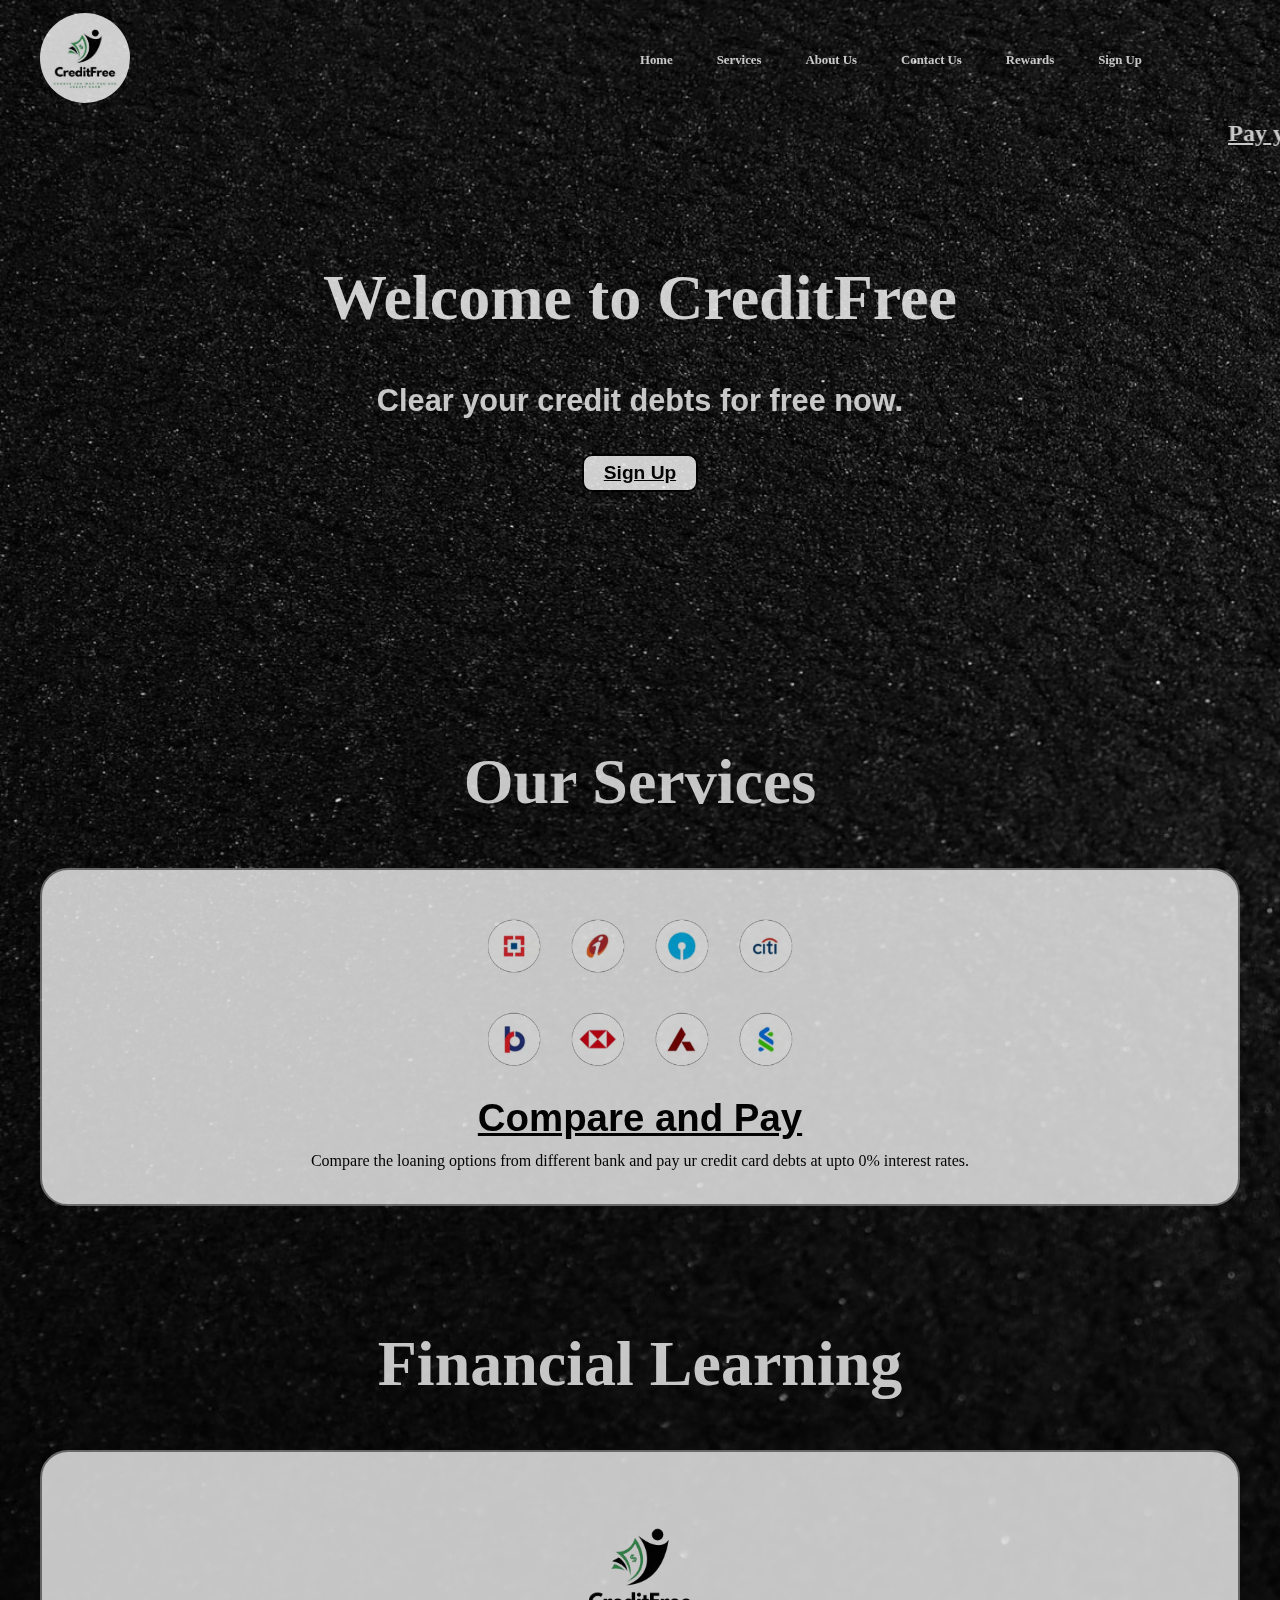
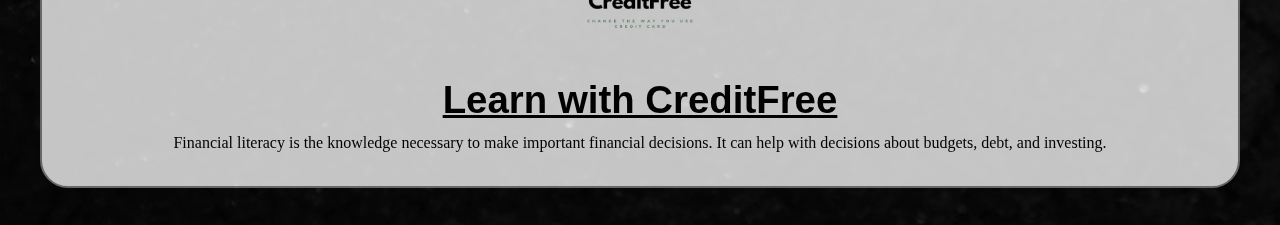
<file: index.html>
<!DOCTYPE html>
<html lang="en">
<head>
    <meta charset="UTF-8">
    <meta http-equiv="X-UA-Compatible" content="IE=edge">
    <meta name="viewport" content="width=device-width, initial-scale=1.0">
    <title>Be Credit debt free | Creditfree.com</title>
    <link rel="stylesheet" href="style.css">
    <link rel="preconnect" href="https://fonts.googleapis.com">
    <link rel="preconnect" href="https://fonts.gstatic.com" crossorigin>
    <link href="https://fonts.googleapis.com/css2?family=Quicksand:wght@700&display=swap" rel="stylesheet">
</head>
<body style="background-image: url(adrien-olichon-ilVYjf0J378-unsplash.jpg);">
    <nav id="navbar">
        <div id="logo">
            <a href="index.html"><img src="mylogo.jpg" alt="Creditfree.com" width="100"></a>
            
        </div>

        <marquee width="35%"></marquee>

        <ul>
            <li class="item" style="font-family: verdana;"><a href="index.html" target="blank"><strong>Home</strong> </a></li>
            <li class="item" style="font-family: verdana;"><a href="services_credifree.html" target="_blank"><strong>Services</strong> </a></li>
            <li class="item" style="font-family: verdana;"><a href="about_us_creditfree.html" target="blank"><strong>About Us</strong></a></li>
            <li class="item" style="font-family: verdana;"><a href="contacts_creditfree.html" target="blank"><strong>Contact Us</strong> </a></li>
            <li class="item" style="font-family: verdana;"><a href="Rewards.html" target="blank"><strong>Rewards</strong></a></li>
            <li class="item" style="font-family: verdana;"><a href="SignUp.html"target="blank"><strong>Sign Up</strong></a></li>
        </ul>
    </nav>

    <marquee behavior="scroll" direction="left" style="font-family: raleway;" class="blink" loop>
        <a href="services_credifree.html" style="color: whitesmoke;">
            <h2><strong>Pay your Credit Card debts for free.</strong></h2>
        </a>
    </marquee>

    <section id="home">
        <h1 class="h-primary" style="font-family: raleway;"><strong>Welcome to CreditFree</strong> </h1>
        <br><br>
        <p style="font-family: arial;"><strong>Clear your credit debts for free now.</strong> </p>
        <br>
        <button class="btn" style="color: black;" >
           <a href="SignUp.html" target="_blank" style="color: black;"><strong>Sign Up</strong></a></button>
    </section>

    

    <br><br><br><br><br><br><br>

    <section class="services-container">
        <h1 class="h-primary center" style="font-family: raleway;">
            <strong>Our Services</strong>
        </h1>
        <div id="services">
            <div class="box2">
                <a href="CompareNd_pay.html" style="color: black;">
    
                    <img src="allbanks.png" alt="">
                    <h2 class="h-secondary center" style="font-family: arial ;"> <Strong>Compare and Pay</Strong></h2>
                </a>
                <p class="center" style="font-family: verdana;">Compare the loaning options from different bank and pay ur
                    credit card debts at upto 0% interest rates.</p>
            </div>
        </div>
    </section>

        <br><br><br><br>

    <section class="services-container">
        <h1 class="h-primary center" style="font-family: raleway;">
            <strong>Financial Learning</strong>
        </h1>
        <div id="services">
            <div class="box2">
                <a href="financial_learning.html" style="color: black;">
                    <img src="mylogo-removebg-preview.png" alt="">
                    <h2 class="h-secondary center" style="font-family: arial ;"> <Strong>Learn with CreditFree</Strong></h2>
                </a>
                <p class="center" style="font-family: verdana;">Financial literacy is the knowledge necessary to make important financial decisions. It can help with decisions about budgets, debt, and investing.</p>
            </div>
        </div>
    </section>
</body>
</html>
</file>
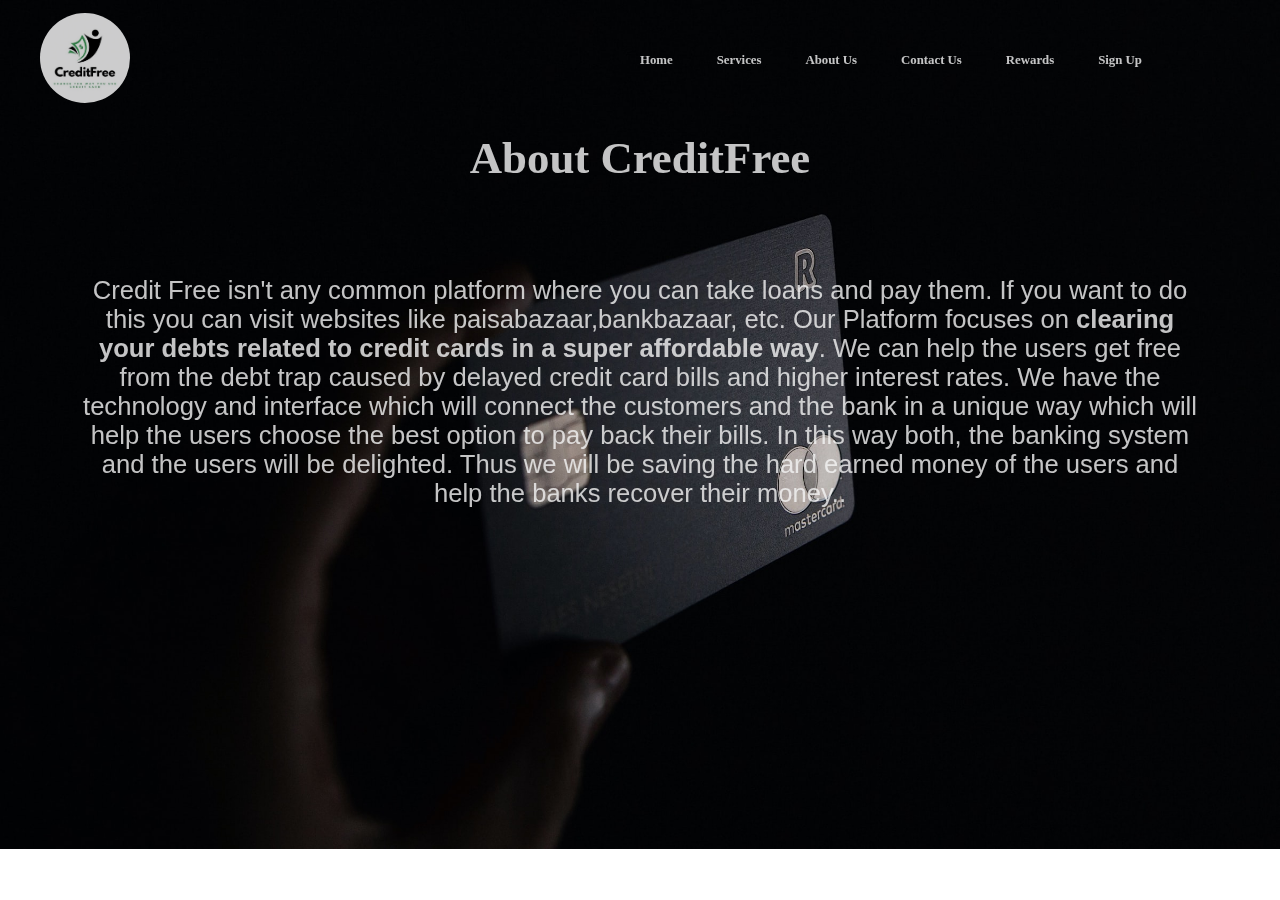
<file: about_us_creditfree.html>
<!DOCTYPE html>
<html lang="en">
<head>
    <meta charset="UTF-8">
    <meta http-equiv="X-UA-Compatible" content="IE=edge">
    <meta name="viewport" content="width=device-width, initial-scale=1.0">
    <title>About Us | CreditFree.com</title>
    <link rel="stylesheet" href="style.css">
    <link rel="preconnect" href="https://fonts.googleapis.com">
    <link rel="preconnect" href="https://fonts.gstatic.com" crossorigin>
    <link href="https://fonts.googleapis.com/css2?family=Quicksand:wght@700&display=swap" rel="stylesheet">
</head>
<body style="background-image:url(ales-nesetril-ex_p4AaBxbs-unsplash.jpg) ;">
    
    <nav id="navbar">
        <div id="logo">
            <a href="index.html"><img src="mylogo.jpg" alt="Creditfree.com" width="100"></a>
        </div>
        <marquee width="35%"></marquee>
        <ul><ul></ul>
            <li class="item" style="font-family: verdana;"><a href="index.html" target="blank"><strong>Home</strong> </a></li>
            <li class="item" style="font-family: verdana;"><a href="services_credifree.html"
                    target="_blank"><strong>Services</strong> </a></li>
            <li class="item" style="font-family: verdana;"><a href="about_us_creditfree.html" target="blank"><strong>About
                        Us</strong></a></li>
            <li class="item" style="font-family: verdana;"><a href="contacts_creditfree.html" target="blank"><strong>Contact
                        Us</strong> </a></li>
            <li class="item" style="font-family: verdana;"><a href="Rewards.html" target="blank"><strong>Rewards</strong></a>
            </li>
            <li class="item" style="font-family: verdana;"><a href="SignUp.html" target="blank"><strong>Sign Up</strong></a>
            </li>
        </ul>
    </nav>
    <section id="about">
        <h1 class="h-primary" style="font-family: raleway;">About CreditFree</h1>
        <p style="font-family: arial;" >Credit Free isn't any common platform where you can take loans and pay them. If you want to do this you can visit websites like paisabazaar,bankbazaar, etc. Our Platform focuses on <strong>clearing your debts related to credit cards in a super affordable way</strong>. We can help the users get free from the debt trap caused by delayed credit card bills and higher interest rates. We have the technology and interface which will connect the customers and the bank in a unique way which will help the users choose the best option to pay back their bills. In this way both, the banking system and the users will be delighted. Thus we will be saving the hard earned money of the users and help the banks recover their money..</p>
    </section>
</body>
</html>
</file>
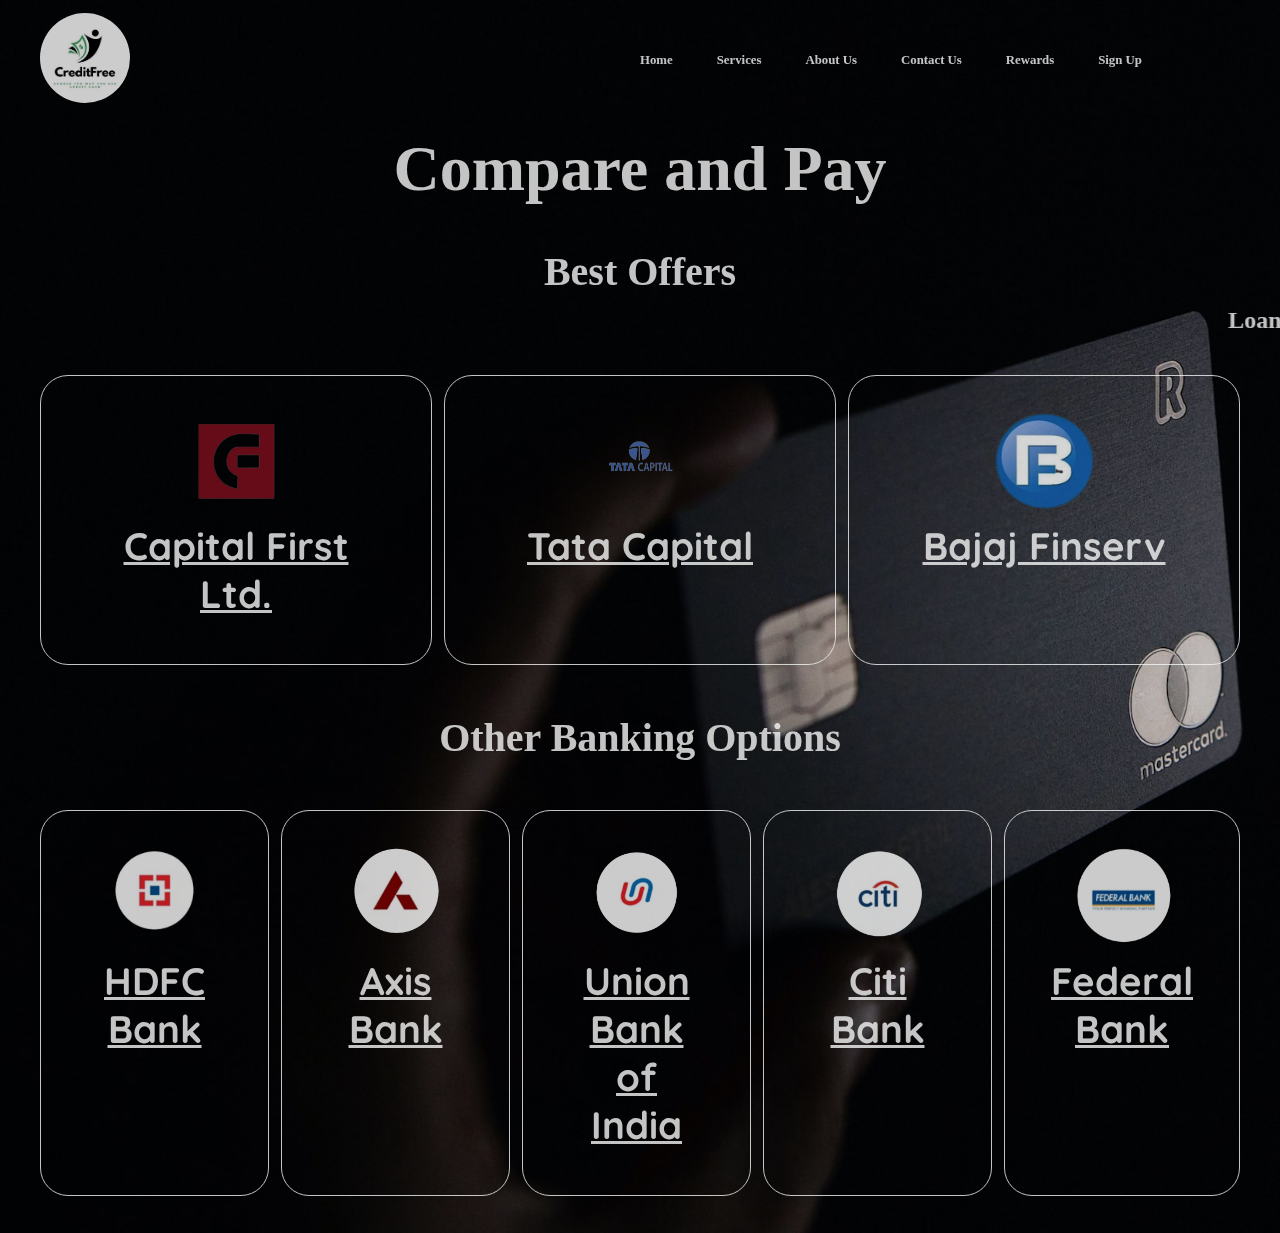
<file: CompareNd_pay.html>
<!DOCTYPE html>
<html lang="en">
<head>
    <meta charset="UTF-8">
    <meta http-equiv="X-UA-Compatible" content="IE=edge">
    <meta name="viewport" content="width=device-width, initial-scale=1.0">
    <title>Compare and Pay | CreditFree.com</title>
    <link rel="stylesheet" href="style.css">
    <link rel="preconnect" href="https://fonts.googleapis.com">
    <link rel="preconnect" href="https://fonts.gstatic.com" crossorigin>
    <link href="https://fonts.googleapis.com/css2?family=Quicksand:wght@700&display=swap" rel="stylesheet">
</head>
<body>
    <body style="background-image:url(ales-nesetril-ex_p4AaBxbs-unsplash.jpg) ;">
    
        <nav id="navbar">
            <div id="logo">
                <a href="index.html"><img src="mylogo.jpg" alt="Creditfree.com" width="100"></a>
            </div>
            <marquee width="35%"></marquee>
            <ul>
                <ul></ul>
                <li class="item" style="font-family: verdana;"><a href="index.html" target="blank"><strong>Home</strong>
                    </a></li>
                <li class="item" style="font-family: verdana;"><a href="services_credifree.html"
                        target="_blank"><strong>Services</strong> </a></li>
                <li class="item" style="font-family: verdana;"><a href="about_us_creditfree.html"
                        target="blank"><strong>About
                            Us</strong></a></li>
                <li class="item" style="font-family: verdana;"><a href="contacts_creditfree.html"
                        target="blank"><strong>Contact
                            Us</strong> </a></li>
                <li class="item" style="font-family: verdana;"><a href="Rewards.html"
                        target="blank"><strong>Rewards</strong></a>
                </li>
                <li class="item" style="font-family: verdana;"><a href="SignUp.html" target="blank"><strong>Sign
                            Up</strong></a>
                </li>
            </ul>
        </nav>
        
        <h1 class="h-primary center" style="font-family: raleway;">
            <strong>Compare and Pay</strong>
        </h1>
        <br>
        <h2 class="h-primary1 center" style="font-family: raleway;">
            <strong>Best Offers</strong>
        </h2>
        <marquee behavior="" direction="left" style="font-family: raleway;" class="blink" loop>
            <h2 style="color: whitesmoke;"><strong>Loans at minimum interest rates for the below banks. </strong></h2>
            </a>
        </marquee>
        <div id="Compare">
            <div class="box1">
                <a href="payment.html" style="color: whitesmoke;">
                    <img src="capitalFirst.png" alt="">
                    <h3 class="h-secondary center" style="font-family: quicksand ;"> <Strong>Capital First Ltd.</Strong></h3>
                </a>
                <p class="center" style="font-family: verdana;"></p>
            </div>
        
            <div class="box1">
                <a href="payment.html" style="color: whitesmoke;">
                    <img src="tatacapital.png" alt="" >
                    <h2 class="h-secondary center" style="font-family: quicksand ;"> <Strong>Tata Capital</Strong></h2>
                </a>
                <p class="center" style="font-family: verdana;"></p>
            </div>
        
            <div class="box1">
                <a href="payment.html" style="color: whitesmoke;">
                    <img src="bajaj.png" alt="" height="160px">
                    <h2 class="h-secondary center" style="font-family: quicksand;"> <Strong>Bajaj Finserv</Strong></h2>
                </a>
                <p class="center" style="font-family: verdana;"></p>
            </div>
        </div>

            
            <h2 class="h-primary1 center" style="font-family: raleway;">
            <strong>Other Banking Options</strong></h2>
        
        <div id="Compare">
            <div class="box">
                <a href="payment.html" style="color:  whitesmoke;">
                    <img src="hdfc_logo_removed.png" alt="">
                    <h3 class="h-secondary center" style="font-family:quicksand ;"> <Strong>HDFC Bank</Strong></h3>
                </a>
                <p class="center" style="font-family: verdana;"></p>
            </div>

            <div class="box">
                <a href="payment.html" style="color:  whitesmoke;">
                    <img src="axis-removebg.png" alt="" height="150px">
                    <h2 class="h-secondary center" style="font-family: quicksand ;"> <Strong>Axis Bank</Strong></h2>
                </a>
                <p class="center" style="font-family: verdana;"></p>
            </div>

            <div class="box">
                <a href="payment.html" style="color:  whitesmoke;">
                    <img src="unionbank-removeb.png" alt="" height="160px">
                    <h2 class="h-secondary center" style="font-family: quicksand ;"> <Strong>Union Bank of India</Strong></h2>
                </a>
                <p class="center" style="font-family: verdana;"></p>
            </div>

            <div class="box">
                <a href="payment.html" style="color:  whitesmoke;">
                    <img src="citi-removebg.png" alt="" >
                    <h5 class="h-secondary center" style="font-family: quicksand ;"><strong>Citi Bank</strong></h5>
                </a>
                <p class="center" style="font-family: verdana;"></p>
            </div>

            <div class="box">
                <a href="payment.html" style="color:  whitesmoke;">
                    <img src="federal-removebg-preview.png" alt="" height="180px">
                    <h2 class="h-secondary center" style="font-family: quicksand ;"><strong>Federal Bank</strong></h2>
                </a>
                <p class="center" style="font-family: verdana;"></p>
            </div>
        </div>
    
</body>
</html>
</file>
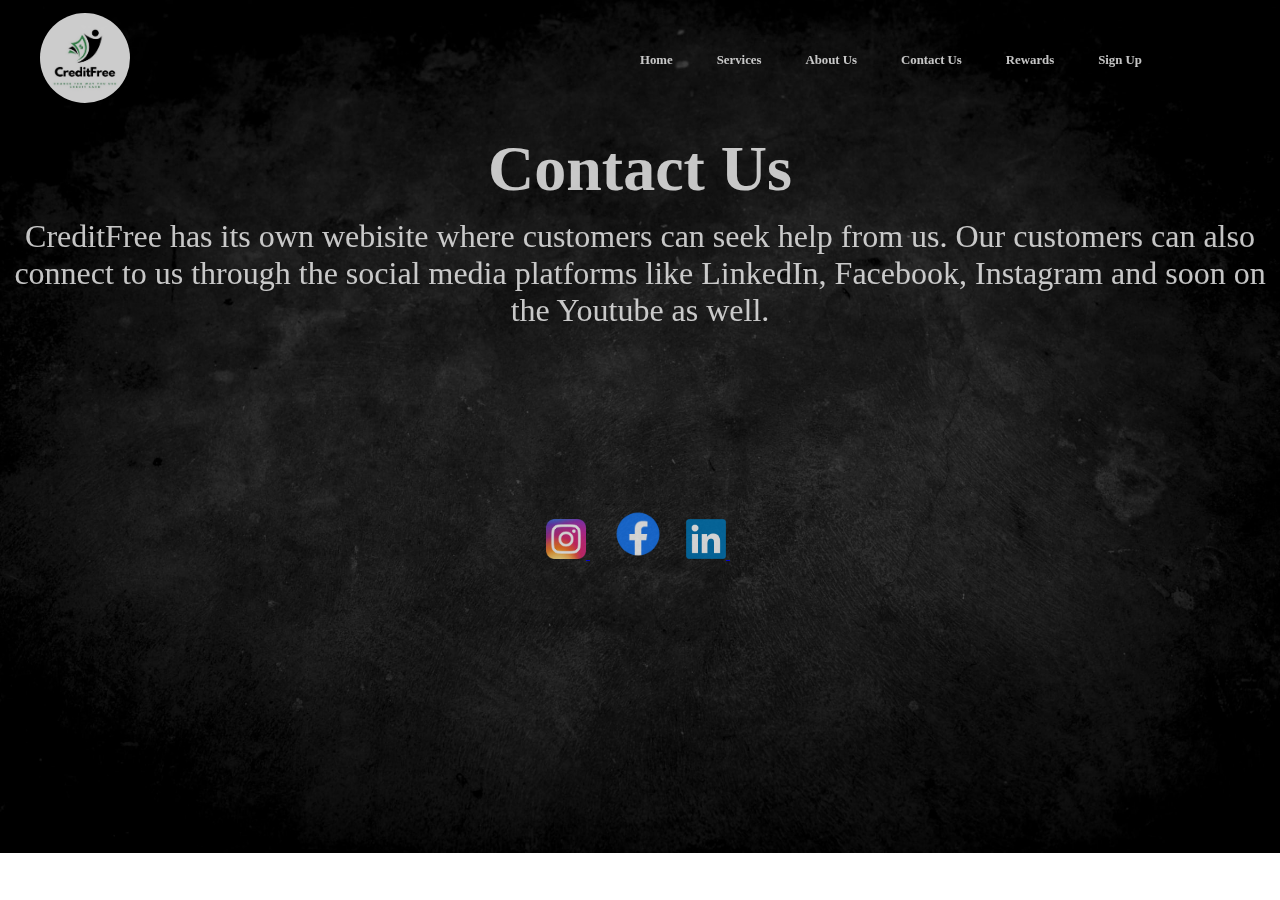
<file: contacts_creditfree.html>
<!DOCTYPE html>
<html lang="en">
<head>
    <meta charset="UTF-8">
    <meta http-equiv="X-UA-Compatible" content="IE=edge">
    <meta name="viewport" content="width=device-width, initial-scale=1.0">
    <title>Contact Us | Creditfree.com</title>
    <link rel="stylesheet" href="style.css">
    <link rel="preconnect" href="https://fonts.googleapis.com">
    <link rel="preconnect" href="https://fonts.gstatic.com" crossorigin>
    <link href="https://fonts.googleapis.com/css2?family=Quicksand:wght@700&display=swap" rel="stylesheet">
</head>
<body style="background-image:url(peter-gargiulo-cGNCepznaV8-unsplash.jpg) ;">
    
    <nav id="navbar">
        <div id="logo">
            <a href="index.html"><img src="mylogo.jpg" alt="Creditfree.com" width="100"></a>
        </div>
        <marquee width="35%"></marquee>
        <ul><li class="item" style="font-family: verdana;"><a href="index.html" target="blank"><strong>Home</strong> </a></li>
        <li class="item" style="font-family: verdana;"><a href="services_credifree.html"
                target="_blank"><strong>Services</strong> </a></li>
        <li class="item" style="font-family: verdana;"><a href="about_us_creditfree.html" target="blank"><strong>About
                    Us</strong></a></li>
        <li class="item" style="font-family: verdana;"><a href="contacts_creditfree.html" target="blank"><strong>Contact
                    Us</strong> </a></li>
        <li class="item" style="font-family: verdana;"><a href="Rewards.html" target="blank"><strong>Rewards</strong></a></li>
        <li class="item" style="font-family: verdana;"><a href="SignUp.html" target="blank"><strong>Sign Up</strong></a></li>
        </ul>
    </nav>
    <section id="contact">
        <h1 class="h-primary">Contact Us</h1>
        <p>CreditFree has its own webisite where customers can seek help from us. Our customers can also connect to us through the social media platforms like LinkedIn, Facebook, Instagram and soon on the Youtube as well.</p>
        
        <div>
            <div class="center">
                <a href="https://www.instagram.com/accounts/login/" target="_blank"> <img src="900px-Instagram_icon.jpg" alt="Instagram logo" width="40" >  </a>&nbsp;
                <a href="https://facebook.com" target="_blank"><img src="facebook.jpg" alt="Facebook logo" width="80" style="padding-top: 180px;"></a>&nbsp;
                <a href="https://linkedin.com" target="_blank"><img src="linkedIn.jpg" alt="LinkedIn logo" width="40"> </a>&nbsp;
            </div>
        </div>
    </section>
</body>
</html>
</file>
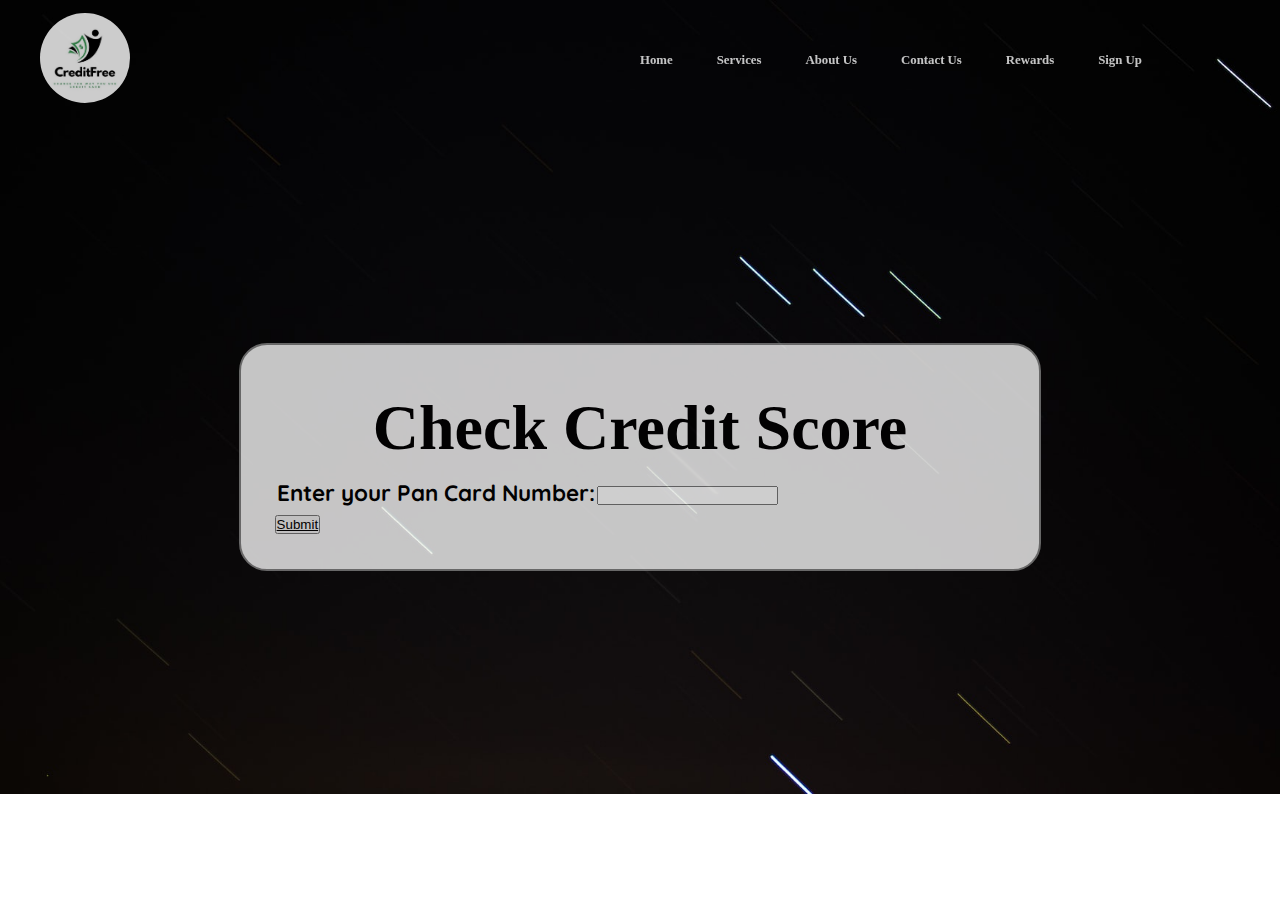
<file: creditscore.html>
<!DOCTYPE html>
<html lang="en">
<head>
    <meta charset="UTF-8">
    <meta http-equiv="X-UA-Compatible" content="IE=edge">
    <meta name="viewport" content="width=device-width, initial-scale=1.0">
    <title>CreditScore | CreditFree.com</title>
    <link rel="stylesheet" href="style.css">
    <link rel="preconnect" href="https://fonts.googleapis.com">
    <link rel="preconnect" href="https://fonts.gstatic.com" crossorigin>
    <link href="https://fonts.googleapis.com/css2?family=Quicksand:wght@700&display=swap" rel="stylesheet">
</head>
<body style="background-image: url(alex-bierwagen-5tW1ca0Zq18-unsplash.jpg);">
    <nav id="navbar">
        <div id="logo">
            <a href="index.html"><img src="mylogo.jpg" alt="Creditfree.com" width="100"></a>
        </div>
    
        <marquee width="35%"></marquee>
    
        <ul>
            <li class="item" style="font-family: verdana;"><a href="index.html" target="blank"><strong>Home</strong> </a>
            </li>
            <li class="item" style="font-family: verdana;"><a href="services_credifree.html"
                    target="_blank"><strong>Services</strong> </a></li>
            <li class="item" style="font-family: verdana;"><a href="about_us_creditfree.html" target="blank"><strong>About
                        Us</strong></a></li>
            <li class="item" style="font-family: verdana;"><a href="contacts_creditfree.html" target="blank"><strong>Contact
                        Us</strong> </a></li>
            <li class="item" style="font-family: verdana;"><a href="Rewards.html"
                    target="blank"><strong>Rewards</strong></a></li>
            <li class="item" style="font-family: verdana;"><a href="SignUp.html" target="blank"><strong>Sign Up</strong></a>
            </li>
        </ul>
    </nav>
        <section id="sign">
            <div class="box">
                <h1 class="h-primary" style="font-family: raleway;"><strong>Check Credit Score</strong></h1>
                <form>
                    <table>
                        <tr>
                            <td><label for="name"> <strong style="font-family: quicksand;">Enter your Pan Card Number:</strong> </label></td>
                            <td><input type="text" name="myPan" id="pan"></td>
                        </tr>
            </div>
                    </table>
                    <button><a href="services_credifree.html" style="color: black;">Submit</a></button>
                </form>
            </div>
            
    </section>
    
    
</body>
</html>
</file>
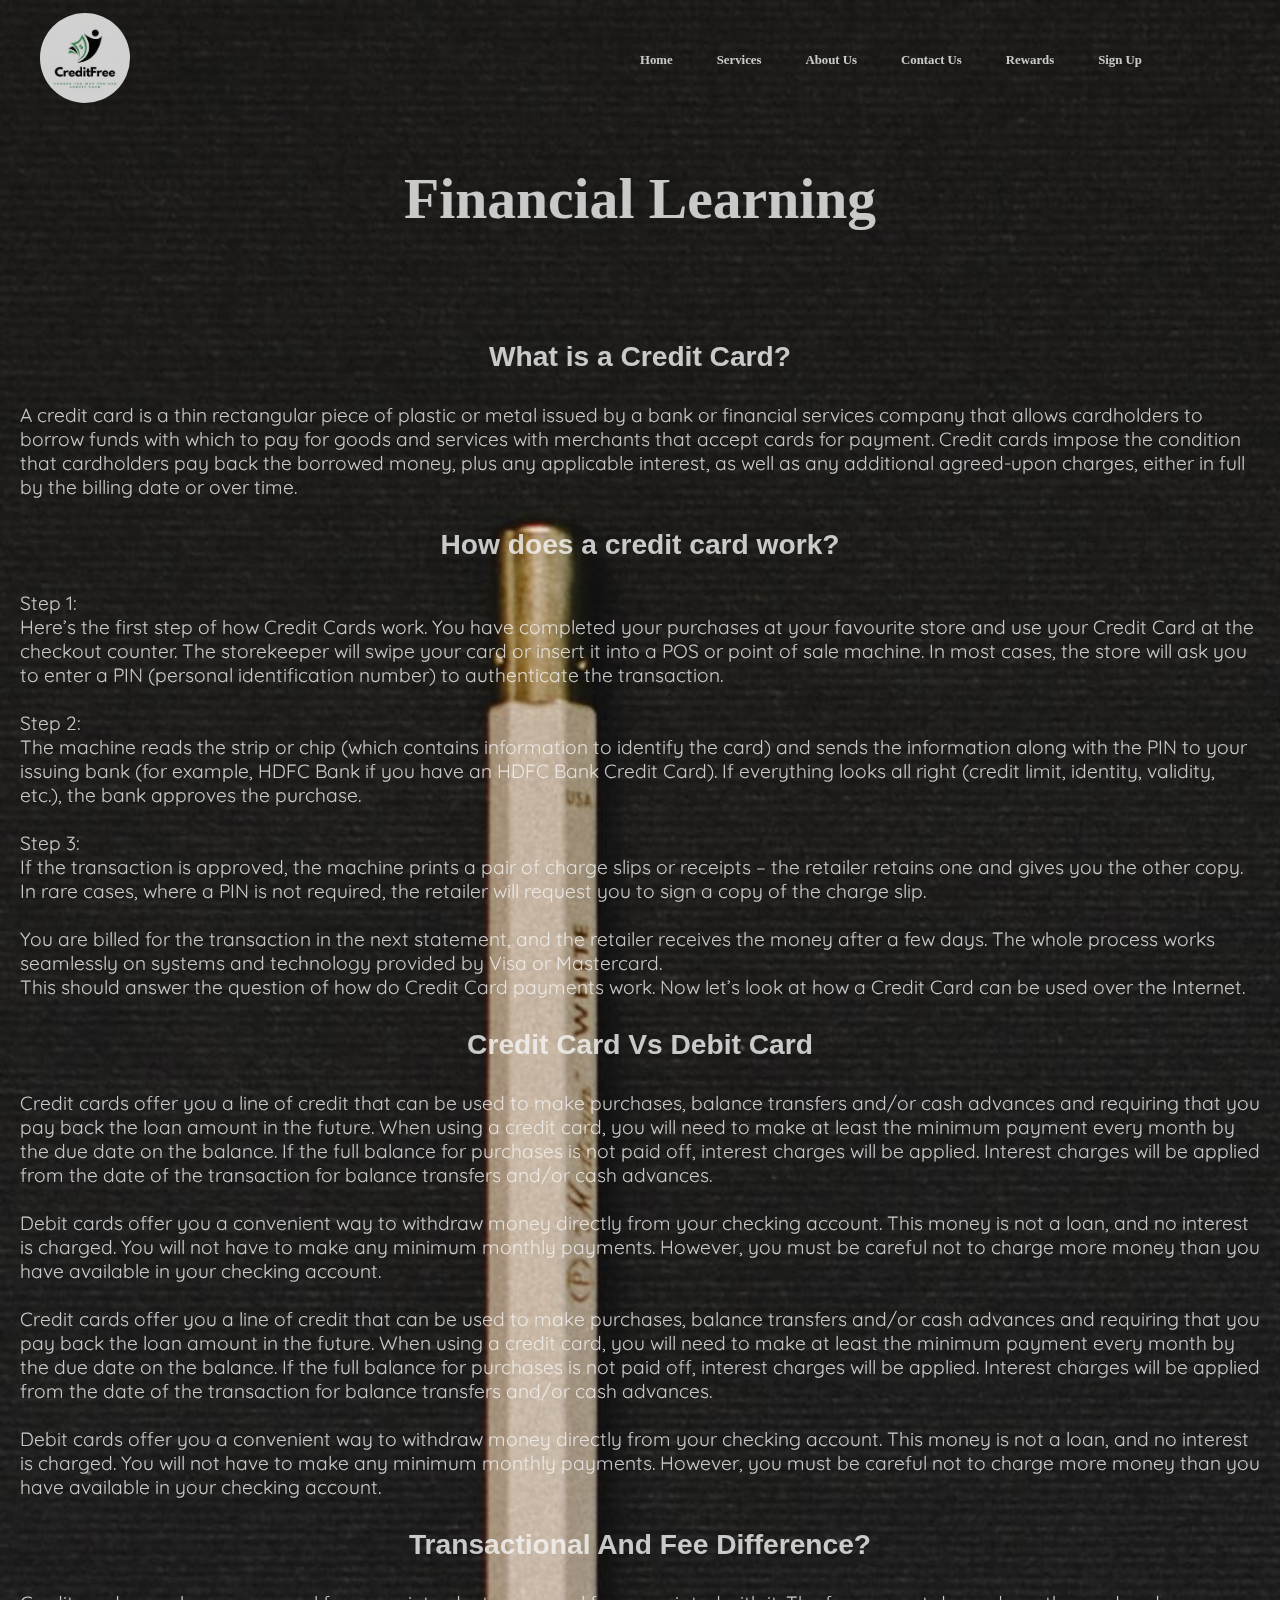
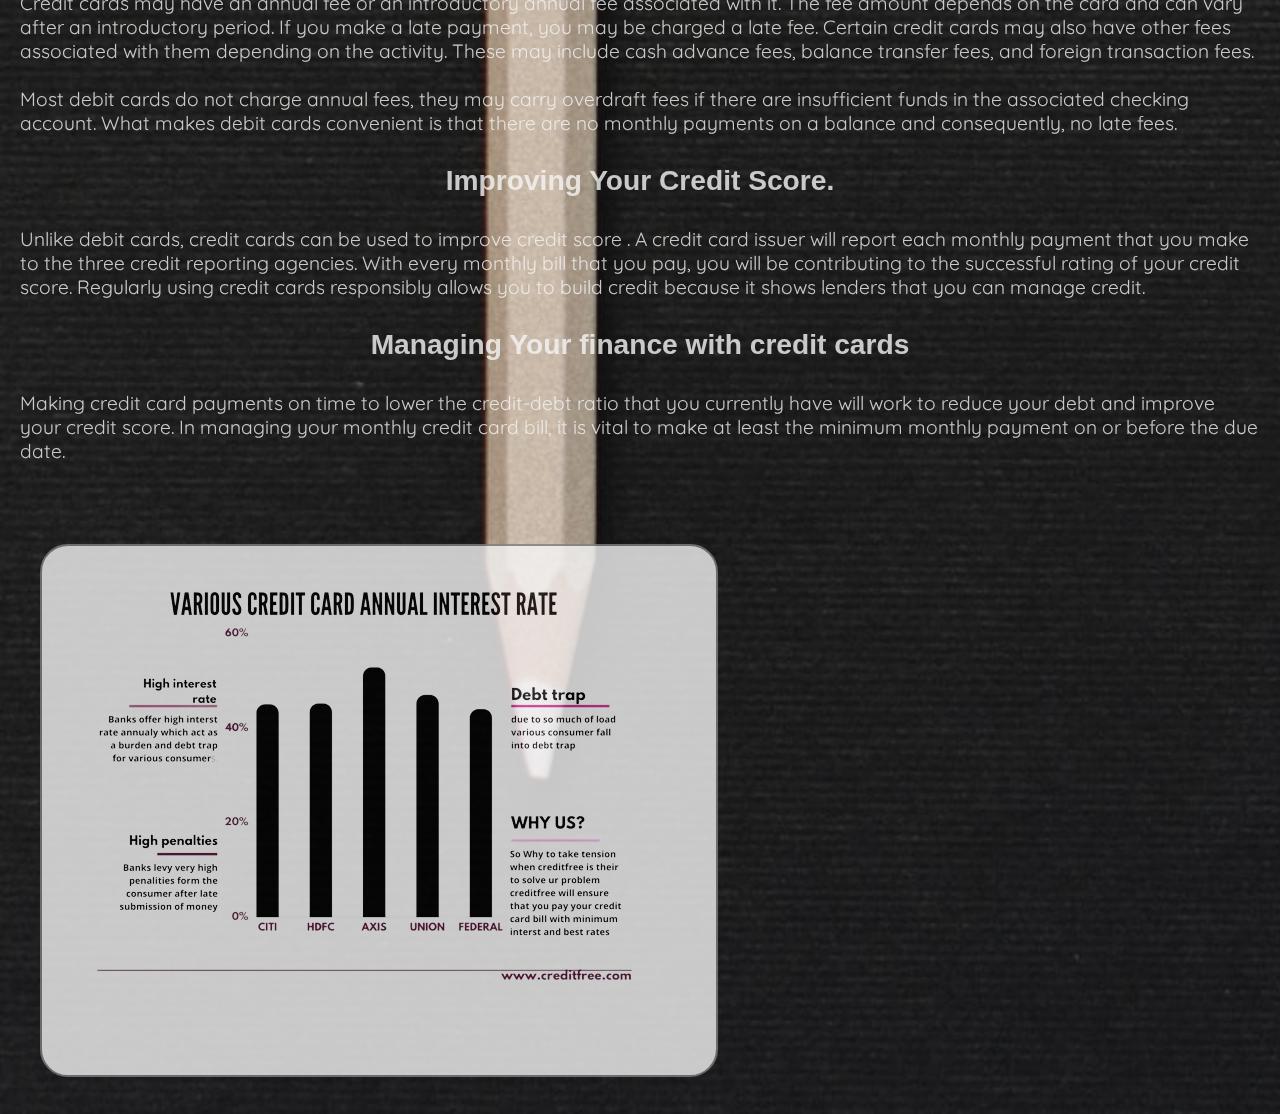
<file: financial_learning.html>
<!DOCTYPE html>
<html lang="en">
<head>
    <meta charset="UTF-8">
    <meta http-equiv="X-UA-Compatible" content="IE=edge">
    <meta name="viewport" content="width=device-width, initial-scale=1.0">
    <title>Financial Learning | CreditFree.com</title>
    <link rel="stylesheet" href="style.css">
    <link rel="preconnect" href="https://fonts.googleapis.com">
    <link rel="preconnect" href="https://fonts.gstatic.com" crossorigin>
    <link href="https://fonts.googleapis.com/css2?family=Quicksand:wght@700&display=swap" rel="stylesheet">
</head>
<body style="background-image: url(kelly-sikkema-tk9RQCq5eQo-unsplash.jpg);">
    <nav id="navbar">
        <div id="logo">
            <a href="index.html"><img src="mylogo.jpg" alt="Creditfree.com" width="100"></a>
        </div>
    
        <marquee width="35%"></marquee>
    
        <ul>
            <li class="item" style="font-family: verdana;"><a href="index.html" target="blank"><strong>Home</strong> </a>
            </li>
            <li class="item" style="font-family: verdana;"><a href="services_credifree.html"
                    target="_blank"><strong>Services</strong> </a></li>
            <li class="item" style="font-family: verdana;"><a href="about_us_creditfree.html" target="blank"><strong>About
                        Us</strong></a></li>
            <li class="item" style="font-family: verdana;"><a href="contacts_creditfree.html" target="blank"><strong>Contact
                        Us</strong> </a></li>
            <li class="item" style="font-family: verdana;"><a href="Rewards.html"
                    target="blank"><strong>Rewards</strong></a></li>
            <li class="item" style="font-family: verdana;"><a href="SignUp.html" target="blank"><strong>Sign Up</strong></a>
            </li>
        </ul>
    </nav>
    <br><br>
    <section id="finlearn">
        <h1 class="h-primary" style="font-family: raleway;">Financial Learning</h1>
        <br><br><br><br><br>
        <h2 class="h-primary3" style="font-family: Arial;">
            <strong>What is a Credit Card?</strong>
            
        </h2>
            <p style="font-family: quicksand;">A credit card is a thin rectangular piece of plastic or metal issued by a bank or financial services company that allows cardholders to borrow funds with which to pay for goods and services with merchants that accept cards for payment.
            Credit cards impose the condition that cardholders pay back the borrowed money, plus any applicable interest, as well as
            any additional agreed-upon charges, either in full by the billing date or over time.</p> 
            
            <h2 class="h-primary3" style="font-family: arial;"><strong>How does a credit card work?</strong> </h2>
           
            <p style="font-family: quicksand;">Step 1: <br> Here’s the first step of how Credit Cards work. You have completed your purchases at your favourite store and
            use your Credit Card at the checkout counter. The storekeeper will swipe your card or insert it into a POS or point of
            sale machine. In most cases, the store will ask you to enter a PIN (personal identification number) to authenticate the
            transaction. <br><br>
            Step 2: <br> The machine reads the strip or chip (which contains information to identify the card) and sends the information
            along with the PIN to your issuing bank (for example, HDFC Bank if you have an HDFC Bank Credit Card). If everything
            looks all right (credit limit, identity, validity, etc.), the bank approves the purchase. <br> <br>
            Step 3: <br> If the transaction is approved, the machine prints a pair of charge slips or receipts – the retailer retains one
            and gives you the other copy. In rare cases, where a PIN is not required, the retailer will request you to sign a copy
            of the charge slip. <br><br>
            You are billed for the transaction in the next statement, and the retailer receives the money after a few days. The
            whole process works seamlessly on systems and technology provided by Visa or Mastercard. <br>
            
            This should answer the question of how do Credit Card payments work. Now let’s look at how a Credit Card can be used
            over the Internet.
            </p>
            
            <h2 class="h-primary3" style="font-family: arial;"><strong>Credit Card Vs Debit Card</strong></h2>
            <p style="font-family: quicksand;">
            Credit cards offer you a line of credit that can be used to make purchases, balance transfers and/or cash advances and
            requiring that you pay back the loan amount in the future. When using a credit card, you will need to make at least the
            minimum payment every month by the due date on the balance. If the full balance for purchases is not paid off, interest
            charges will be applied. Interest charges will be applied from the date of the transaction for balance transfers and/or
            cash advances. <br><br>
            Debit cards offer you a convenient way to withdraw money directly from your checking account. This money is not a loan,
            and no interest is charged. You will not have to make any minimum monthly payments. However, you must be careful not to
            charge more money than you have available in your checking account. <br><br>
            Credit cards offer you a line of credit that can be used to make purchases, balance transfers and/or cash advances and
            requiring that you pay back the loan amount in the future. When using a credit card, you will need to make at least the
            minimum payment every month by the due date on the balance. If the full balance for purchases is not paid off, interest
            charges will be applied. Interest charges will be applied from the date of the transaction for balance transfers and/or
            cash advances. <br><br>
            Debit cards offer you a convenient way to withdraw money directly from your checking account. This money is not a loan,
            and no interest is charged. You will not have to make any minimum monthly payments. However, you must be careful not to
            charge more money than you have available in your checking account.
            </p>
            
            <h2 class="h-primary3" style="font-family: arial;"><strong>Transactional And Fee Difference?</strong></h2>
            
            <p style="font-family: quicksand;">Credit cards may have an annual fee or an introductory annual fee associated with it. The fee amount depends on the card and can vary after an introductory period. If you make a late payment, you may be charged a late fee. Certain credit cards may also have other fees associated with them depending on the activity. These may include cash advance fees,
            balance transfer fees, and foreign transaction fees. <br><br>
            Most debit cards do not charge annual fees, they may carry overdraft fees if there are insufficient funds in the
            associated checking account. What makes debit cards convenient is that there are no monthly payments on a balance and
            consequently, no late fees.</p>
            
            <h2 class="h-primary3" style="font-family: arial;"><strong>Improving Your Credit Score.</strong></h2>
            
            <p style="font-family: quicksand;">Unlike debit cards, credit cards can be used to improve credit score . A credit card issuer will report each monthly payment that you make to the three credit reporting agencies. With every monthly bill that you pay, you will be
            contributing to the successful rating of your credit score. Regularly using credit cards responsibly allows you to build
            credit because it shows lenders that you can manage credit.</p>
            
            <h2 class="h-primary3" style="font-family: arial;"><strong>Managing Your finance with credit cards</strong></h2>
            
            <p style="font-family: quicksand;">Making credit card payments on time to lower the credit-debt ratio that you currently have will work to reduce your debt and improve your credit score. In managing your monthly credit card bill, it is vital to make at least the minimum monthly payment on or before the due date.</p>
        </section>

        <section class="services-container">
            <h1 class="h-primary center" style="font-family: raleway;">
                <strong></strong>
            </h1>
            <div id="services">
                <div class="box3">
                    <a href="financial_learning.html" style="color: black;">
                        <img src="VARIOUS_CREDIT_CARD_ANNUAL_INTEREST_RATE__1_-removebg-preview.png" alt="">
                        <h2 class="h-secondary center" style="font-family: arial ;"></h2>
                    </a>
                    <p class="center" style="font-family: verdana;"></p>
                </div>
            </div>
        </section>
</body>
</html>
</file>
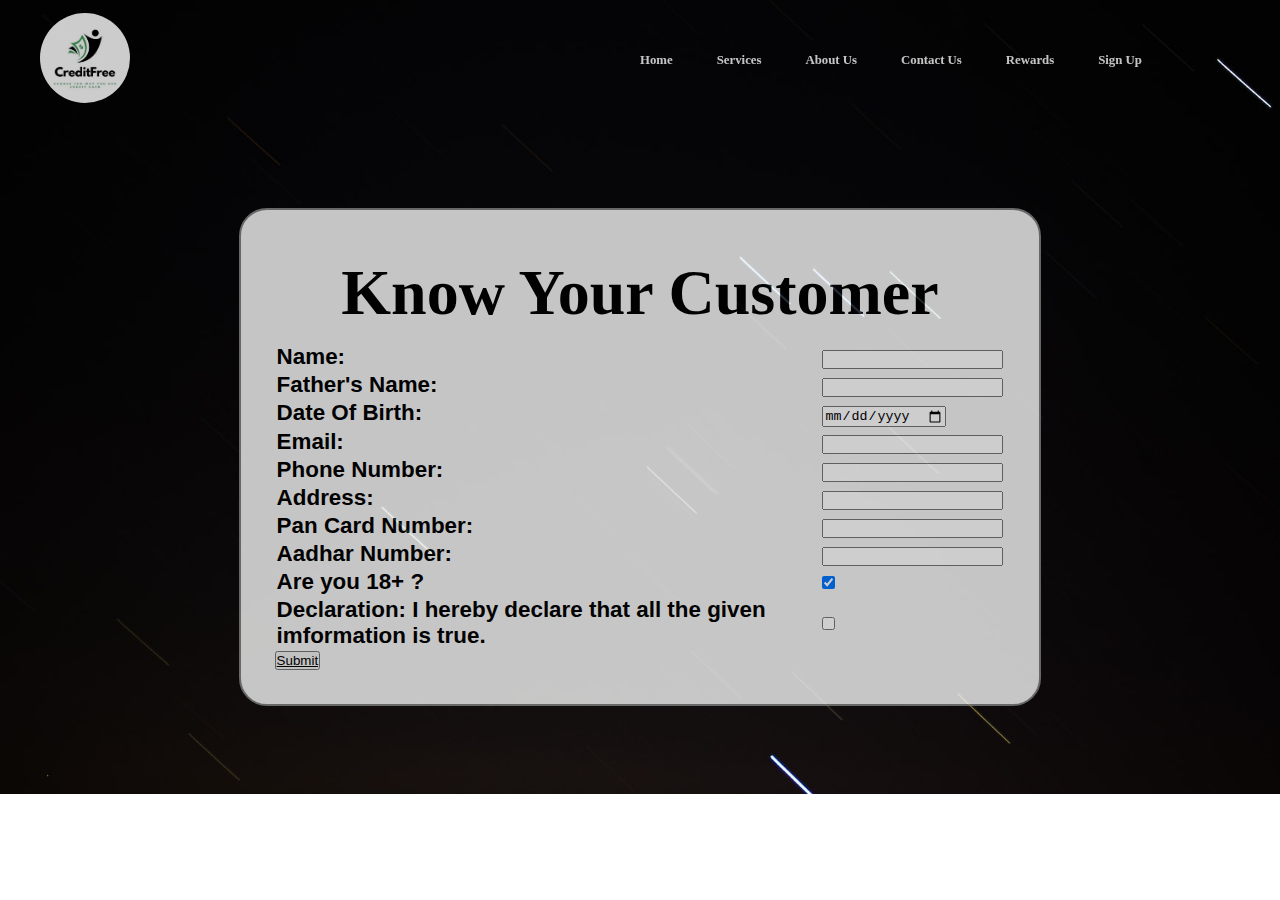
<file: kyc.html>
<!DOCTYPE html>
<html lang="en">
<head>
    <meta charset="UTF-8">
    <meta http-equiv="X-UA-Compatible" content="IE=edge">
    <meta name="viewport" content="width=device-width, initial-scale=1.0">
    <title>Know Your Customer | CreditFree.com</title>
    <link rel="stylesheet" href="style.css">
    <link rel="preconnect" href="https://fonts.googleapis.com">
    <link rel="preconnect" href="https://fonts.gstatic.com" crossorigin>
    <link href="https://fonts.googleapis.com/css2?family=Quicksand:wght@700&display=swap" rel="stylesheet">
</head>
<body style="background-image: url(alex-bierwagen-5tW1ca0Zq18-unsplash.jpg);">
    <nav id="navbar">
        <div id="logo">
            <a href="index.html"><img src="mylogo.jpg" alt="Creditfree.com" width="100"></a>
        </div>
    
        <marquee width="35%"></marquee>
    
        <ul>
            <li class="item" style="font-family: verdana;"><a href="index.html" target="blank"><strong>Home</strong> </a>
            </li>
            <li class="item" style="font-family: verdana;"><a href="services_credifree.html"
                    target="_blank"><strong>Services</strong> </a></li>
            <li class="item" style="font-family: verdana;"><a href="about_us_creditfree.html" target="blank"><strong>About
                        Us</strong></a></li>
            <li class="item" style="font-family: verdana;"><a href="contacts_creditfree.html" target="blank"><strong>Contact
                        Us</strong> </a></li>
            <li class="item" style="font-family: verdana;"><a href="Rewards.html"
                    target="blank"><strong>Rewards</strong></a></li>
            <li class="item" style="font-family: verdana;"><a href="SignUp.html" target="blank"><strong>Sign Up</strong></a>
            </li>
        </ul>
    </nav>
    <section id="sign">
        <div class="box">
            <h1 class="h-primary"><strong style="font-family:raleway ;">Know Your Customer</strong></h1>
            <form>
                <table>
                    <tr>
                        <td><label for="name"> <strong>Name:</strong> </label></td>
                        <td><input type="text" name="myName" id="name"></td>
                    </tr>
                    <tr>
    
                        <td><label for="name"> <strong>Father's Name:</strong> </label></td>
                        <td><input type="text" name="myFather" id="name"></td>
                    </tr>
    
                    <tr>
                        <td><strong> Date Of Birth:</strong></td>
                        <td><input type="date" name="myDate"></td>
                    </tr>
    
                    <tr>
                        <td><strong>Email:</strong></td>
                        <td><input type="email" name="myEmail"></td>
                    </tr>
    
                    <tr>
                        <td><strong>Phone Number:</strong></td>
                        <td><input type="text" name="myNum"></td>
                    </tr>
                    <tr>
                    
                        <td><label for="name"> <strong>Address:</strong> </label></td>
                        <td><input type="text" name="myAddress" id="name"></td>
                    </tr>
    
                    <tr>
                        <td><strong>Pan Card Number:</strong></td>
                        <td><input type="text" name="myPan"></td>
                    </tr>
    
                    <tr>
                        <td><strong>Aadhar Number:</strong></td>
                        <td><input type="number" name="myAadhar"></td>
                    </tr>
    
                    <tr>
                        <td><label for="18"><strong>Are you 18+ ?</strong></label></td>
                        <td><input type="checkbox" name="myEligibility" id="18" checked></td>
                    </tr>
                    
                    <tr>
                        <td><label for="dec"><strong>Declaration: I hereby declare that all the given imformation is true.</strong></label></td>
                        <td><input type="checkbox" name="myEligibility" id="18" ></td>
                    </tr>
    
        </div>
        </div>
        </table>
        </form>
        <button><a href="index.html" style="color: black;">Submit</a></button>
        </div>
    </section>
    
</body>
</html>
</file>
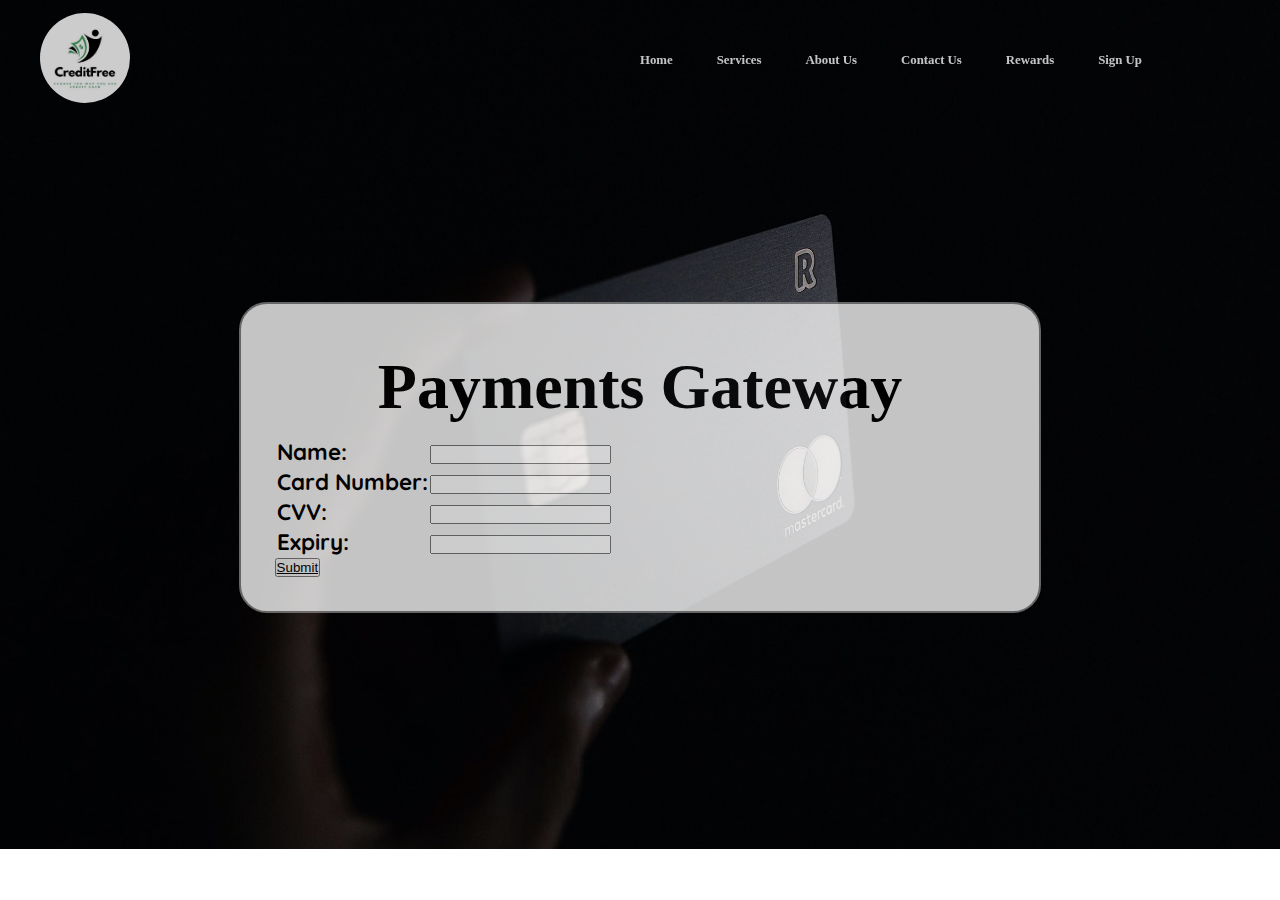
<file: pay.html>
<!DOCTYPE html>
<html lang="en">
<head>
    <meta charset="UTF-8">
    <meta http-equiv="X-UA-Compatible" content="IE=edge">
    <meta name="viewport" content="width=device-width, initial-scale=1.0">
    <title>Pay | CreditFree.com</title>
    <link rel="stylesheet" href="style.css">
    <link rel="preconnect" href="https://fonts.googleapis.com">
    <link rel="preconnect" href="https://fonts.gstatic.com" crossorigin>
    <link href="https://fonts.googleapis.com/css2?family=Quicksand:wght@700&display=swap" rel="stylesheet">
</head>
<body style="background-image: url(ales-nesetril-ex_p4AaBxbs-unsplash.jpg);">
    <nav id="navbar">
        <div id="logo">
            <a href="index.html"><img src="mylogo.jpg" alt="Creditfree.com" width="100"></a>
            
        </div>
    
        <marquee width="35%"></marquee>
    
        <ul>
            <li class="item" style="font-family: verdana;"><a href="index.html" target="blank"><strong>Home</strong> </a>
            </li>
            <li class="item" style="font-family: verdana;"><a href="services_credifree.html"
                    target="_blank"><strong>Services</strong> </a></li>
            <li class="item" style="font-family: verdana;"><a href="about_us_creditfree.html" target="blank"><strong>About
                        Us</strong></a></li>
            <li class="item" style="font-family: verdana;"><a href="contacts_creditfree.html" target="blank"><strong>Contact
                        Us</strong> </a></li>
            <li class="item" style="font-family: verdana;"><a href="Rewards.html"
                    target="blank"><strong>Rewards</strong></a></li>
            <li class="item" style="font-family: verdana;"><a href="SignUp.html" target="blank"><strong>Sign Up</strong></a>
            </li>
        </ul>
    </nav>
    <section id="sign">
        <div class="box">
            <h1 class="h-primary" style="font-family: raleway;"><strong>Payments Gateway</strong></h1>
            <form>
                <table>
                        <tr>
                            <td><label for="name"> <strong style="font-family: quicksand;">Name:</strong> </label></td>
                            <td><input type="text" name="myName" id="name"></td>
                        </tr>
                        <tr>
                            
                            <td><label for="name"> <strong style="font-family: quicksand;">Card Number:</strong> </label></td>
                            <td><input type="text" name="myName" id="cardNum"></td>
                        </tr>
                    
                <tr>
                    <td><strong style="font-family: quicksand;">CVV:</strong></td>
                    <td><input type="text" name="myCVV"></td>
                </tr>
                    
                <tr>
                    <td><strong style="font-family: quicksand;">Expiry:</strong></td>
                    <td><input type="number" name="myExpiry"></td>
                </tr>
                      
                </div>
                </div>
            </table>
            </form>
            <button><a href="index.html" style="color: black;">Submit</a></button>
        </div>
    </section>
    
</body>
</html>
</file>
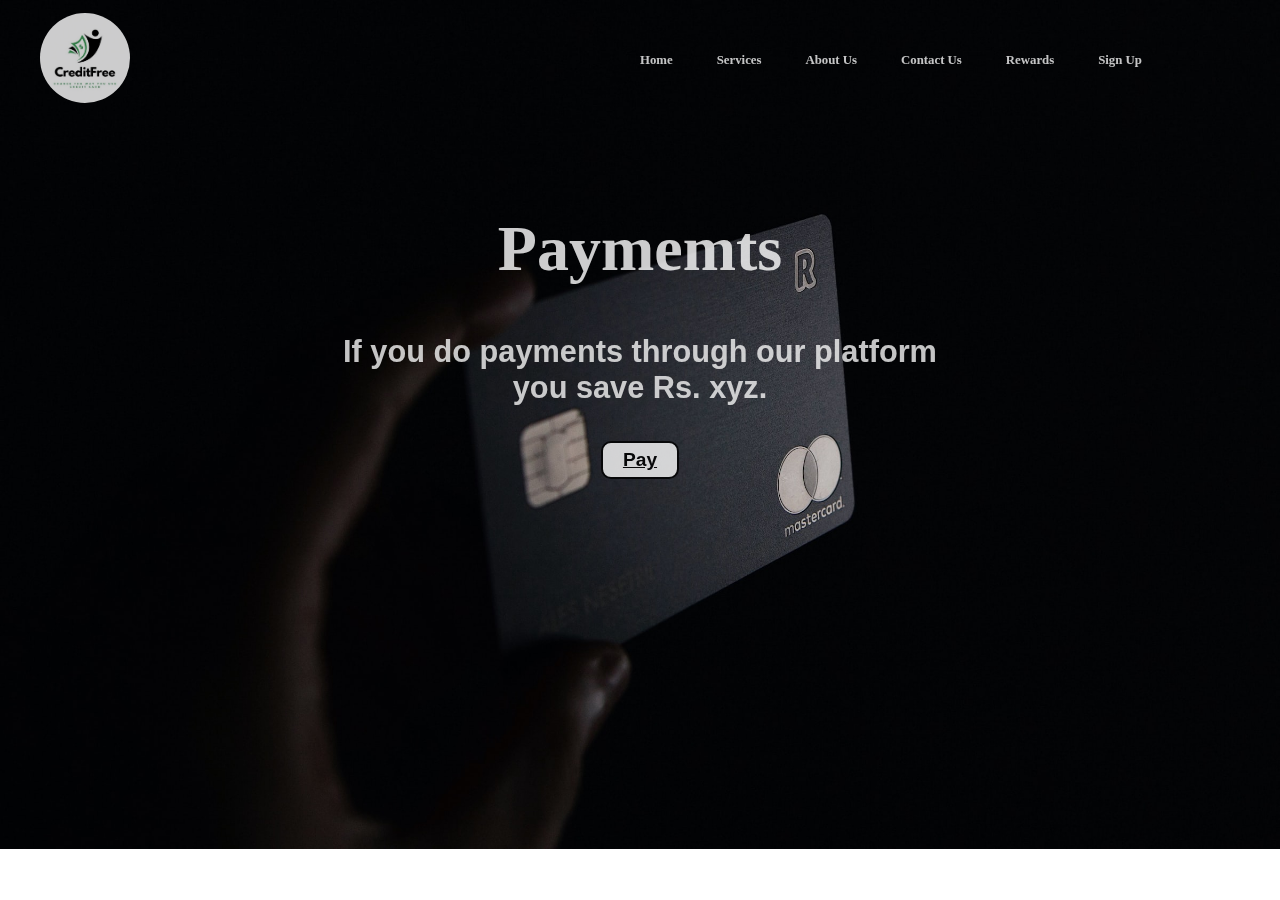
<file: payment.html>
<!DOCTYPE html>
<html lang="en">
<head>
    <meta charset="UTF-8">
    <meta http-equiv="X-UA-Compatible" content="IE=edge">
    <meta name="viewport" content="width=device-width, initial-scale=1.0">
    <title>Payments | CreditFree</title>
    <link rel="stylesheet" href="style.css">
    <link rel="preconnect" href="https://fonts.googleapis.com">
    <link rel="preconnect" href="https://fonts.gstatic.com" crossorigin>
    <link href="https://fonts.googleapis.com/css2?family=Quicksand:wght@700&display=swap" rel="stylesheet">
</head>
<body style="background-image: url(ales-nesetril-ex_p4AaBxbs-unsplash.jpg);">
    <nav id="navbar">
        <div id="logo">
            <a href="index.html"><img src="mylogo.jpg" alt="Creditfree.com" width="100"></a>
        </div>
    
        <marquee width="35%"></marquee>
    
        <ul>
            <li class="item" style="font-family: verdana;"><a href="index.html" target="blank"><strong>Home</strong> </a>
            </li>
            <li class="item" style="font-family: verdana;"><a href="services_credifree.html"
                    target="_blank"><strong>Services</strong> </a></li>
            <li class="item" style="font-family: verdana;"><a href="about_us_creditfree.html" target="blank"><strong>About
                        Us</strong></a></li>
            <li class="item" style="font-family: verdana;"><a href="contacts_creditfree.html" target="blank"><strong>Contact
                        Us</strong> </a></li>
            <li class="item" style="font-family: verdana;"><a href="Rewards.html"
                    target="blank"><strong>Rewards</strong></a></li>
            <li class="item" style="font-family: verdana;"><a href="SignUp.html" target="blank"><strong>Sign Up</strong></a>
            </li>
        </ul>
    </nav>
    <section id="home">
        <h1 class="h-primary" style="font-family: raleway;"><strong>Paymemts</strong> </h1>
        <br><br>
        <p style="font-family: arial;"><strong>If you do payments through our platform you save Rs. xyz. </strong> </p>
        <br>
        <button class="btn" style="color: black;">
            <a href="pay.html" target="_blank" style="color: black;"><strong>Pay</strong></a></button>
    </section>
    
</body>
</html>
</file>
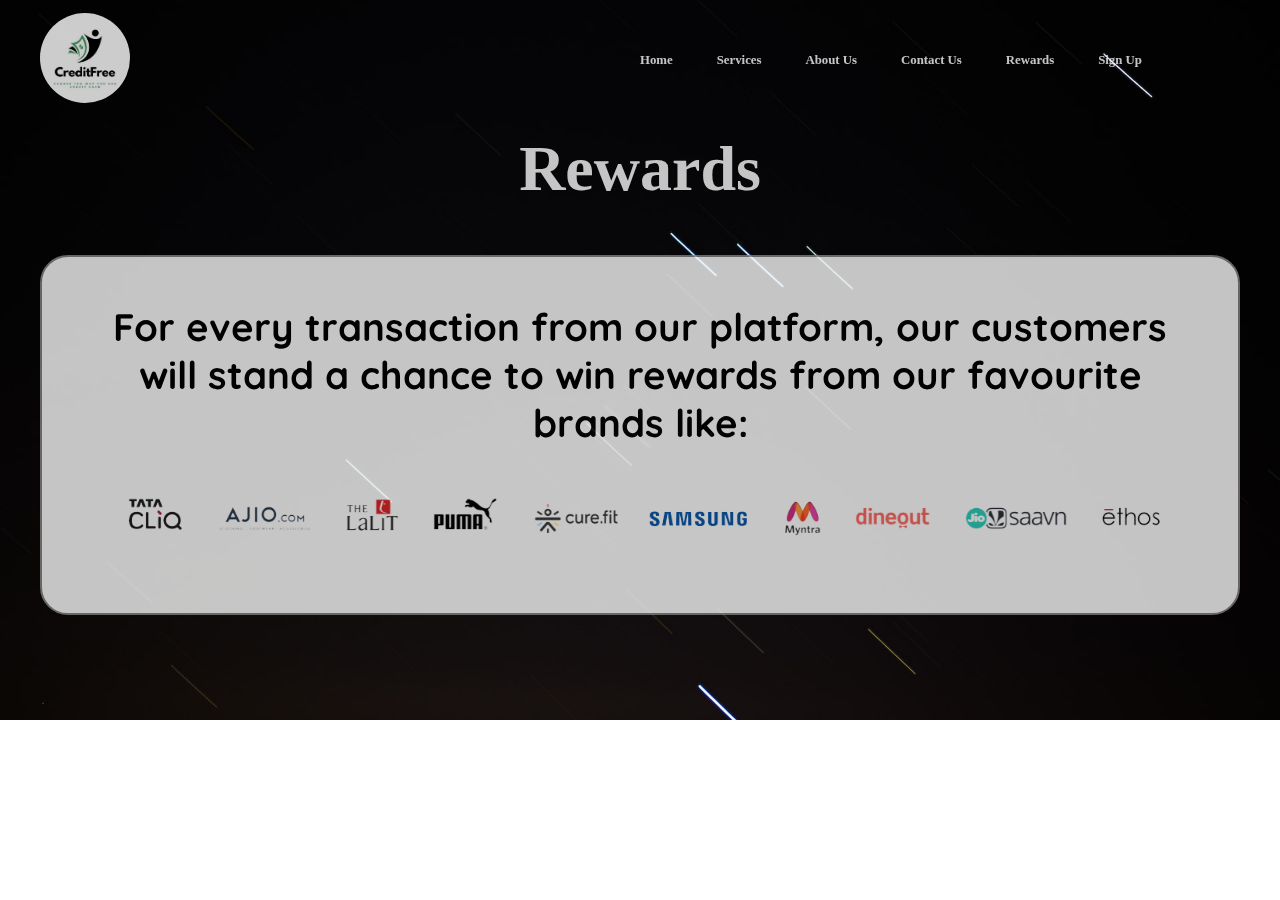
<file: Rewards.html>
<!DOCTYPE html>
<html lang="en">
<head>
    <meta charset="UTF-8">
    <meta http-equiv="X-UA-Compatible" content="IE=edge">
    <meta name="viewport" content="width=device-width, initial-scale=1.0">
    <title>Rewards | CreditFree.com</title>
    <link rel="stylesheet" href="style.css">
    <link rel="preconnect" href="https://fonts.googleapis.com">
    <link rel="preconnect" href="https://fonts.gstatic.com" crossorigin>
    <link href="https://fonts.googleapis.com/css2?family=Quicksand:wght@700&display=swap" rel="stylesheet">
</head>
<body style="background-image:url(alex-bierwagen-5tW1ca0Zq18-unsplash.jpg);"> 
    
    <nav id="navbar">
        <div id="logo">
            <a href="index.html"><img src="mylogo.jpg" alt="Creditfree.com" width="100"></a>
            
        </div>
        <marquee width="35%"></marquee>
        <ul>
            <li class="item" style="font-family: verdana;"><a href="index.html" target="blank"><strong>Home</strong> </a>
            </li>
            <li class="item" style="font-family: verdana;"><a href="services_credifree.html"
                    target="_blank"><strong>Services</strong> </a></li>
            <li class="item" style="font-family: verdana;"><a href="about_us_creditfree.html" target="blank"><strong>About
                        Us</strong></a></li>
            <li class="item" style="font-family: verdana;"><a href="contacts_creditfree.html" target="blank"><strong>Contact
                        Us</strong> </a></li>
            <li class="item" style="font-family: verdana;"><a href="Rewards.html"
                    target="blank"><strong>Rewards</strong></a></li>
            <li class="item" style="font-family: verdana;"><a href="SignUp.html" target="blank"><strong>Sign Up</strong></a>
            </li>
        </ul>
    </nav>
    <section class="services-container">
        <h1 class="h-primary center" style="font-family: raleway;">
            <strong>Rewards</strong>
        </h1>
        <div id="services">
            <div class="box4">
                <h2 class="h-secondary center" style="font-family: quicksand ;"> <Strong>For every transaction from our platform, our customers will stand a chance to win rewards from our favourite brands
                like:</Strong></h2>
                <p class="center" style="font-family: verdana;"> </p>
                    <img src="brands.png" alt="">
            </div>
        </div>
    </section>
    
</body>
</html>
</file>
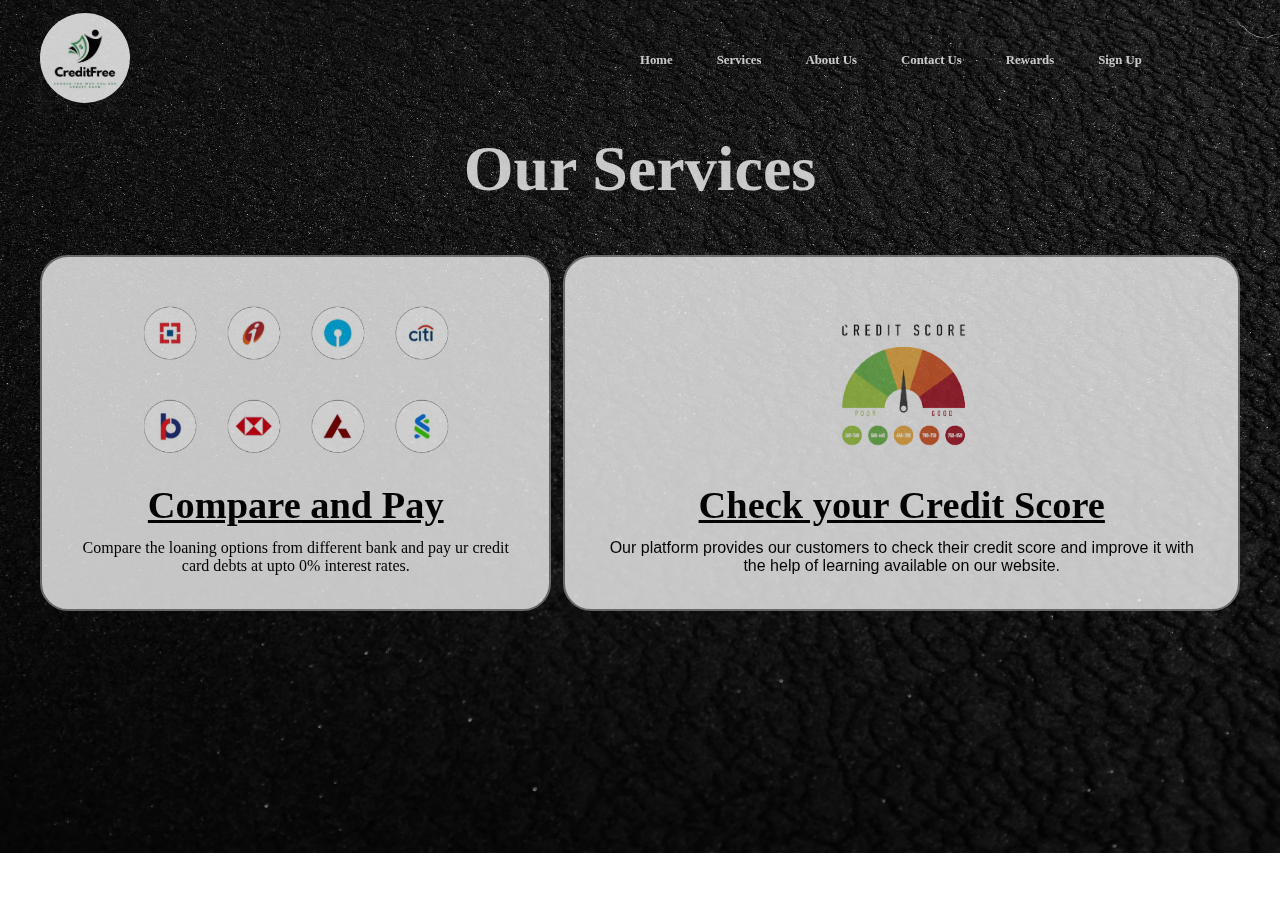
<file: services_credifree.html>
<!DOCTYPE html>
<html lang="en">
<head>
    <meta charset="UTF-8">
    <meta http-equiv="X-UA-Compatible" content="IE=edge">
    <meta name="viewport" content="width=device-width, initial-scale=1.0">
    <title>Services | CreditFree.com</title>
    <link rel="stylesheet" href="style.css">
    <link rel="preconnect" href="https://fonts.googleapis.com">
    <link rel="preconnect" href="https://fonts.gstatic.com" crossorigin>
    <link href="https://fonts.googleapis.com/css2?family=Quicksand:wght@700&display=swap" rel="stylesheet">
</head>
<body style="background-image:url(adrien-olichon-ilVYjf0J378-unsplash.jpg);">
    
    <nav id="navbar">
        <div id="logo">
            <a href="index.html"><img src="mylogo.jpg" alt="Creditfree.com" width="100"></a>
        </div>
        <marquee width="35%"></marquee>
        <ul><ul></ul>
            <li class="item" style="font-family: verdana;"><a href="index.html" target="blank"><strong>Home</strong> </a></li>
            <li class="item" style="font-family: verdana;"><a href="services_credifree.html"
                    target="_blank"><strong>Services</strong> </a></li>
            <li class="item" style="font-family: verdana;"><a href="about_us_creditfree.html" target="blank"><strong>About
                        Us</strong></a></li>
            <li class="item" style="font-family: verdana;"><a href="contacts_creditfree.html" target="blank"><strong>Contact
                        Us</strong> </a></li>
            <li class="item" style="font-family: verdana;"><a href="Rewards.html" target="blank"><strong>Rewards</strong></a>
            </li>
            <li class="item" style="font-family: verdana;"><a href="SignUp.html" target="blank"><strong>Sign Up</strong></a>
            </li>
        </ul>
    </nav>
    <section class="services-container">
        <h1 class="h-primary center" style="font-family: raleway;">
            <strong>Our Services</strong>
        </h1>
        <div id="services">
            <div class="box">
                <a href="CompareNd_pay.html" style="color: black;">

                    <img src="allbanks.png" alt="">
                    <h2 class="h-secondary center" style="font-family: raleway ;"> <Strong>Compare and Pay</Strong></h2>
                </a>
                <p class="center" style="font-family: verdana;">Compare the loaning options from different bank and pay ur credit card debts at upto 0% interest rates.</p>
             </div>
            <div class="box">
                <a href="creditscore.html" style="color: black;">
                    <img src="creditscore-removebg-preview.png" alt="" >
                    <h2 class="h-secondary center" style="font-family: raleway;"><strong>Check your Credit Score</strong> </h2>
                </a>
                <p class="center" style="font-family: arial;">Our platform provides our customers to check their credit score and
                    improve it with the help of learning available on our website. </p>
            </div>
        </div>
    </section>
    
</body>
</html>
</file>
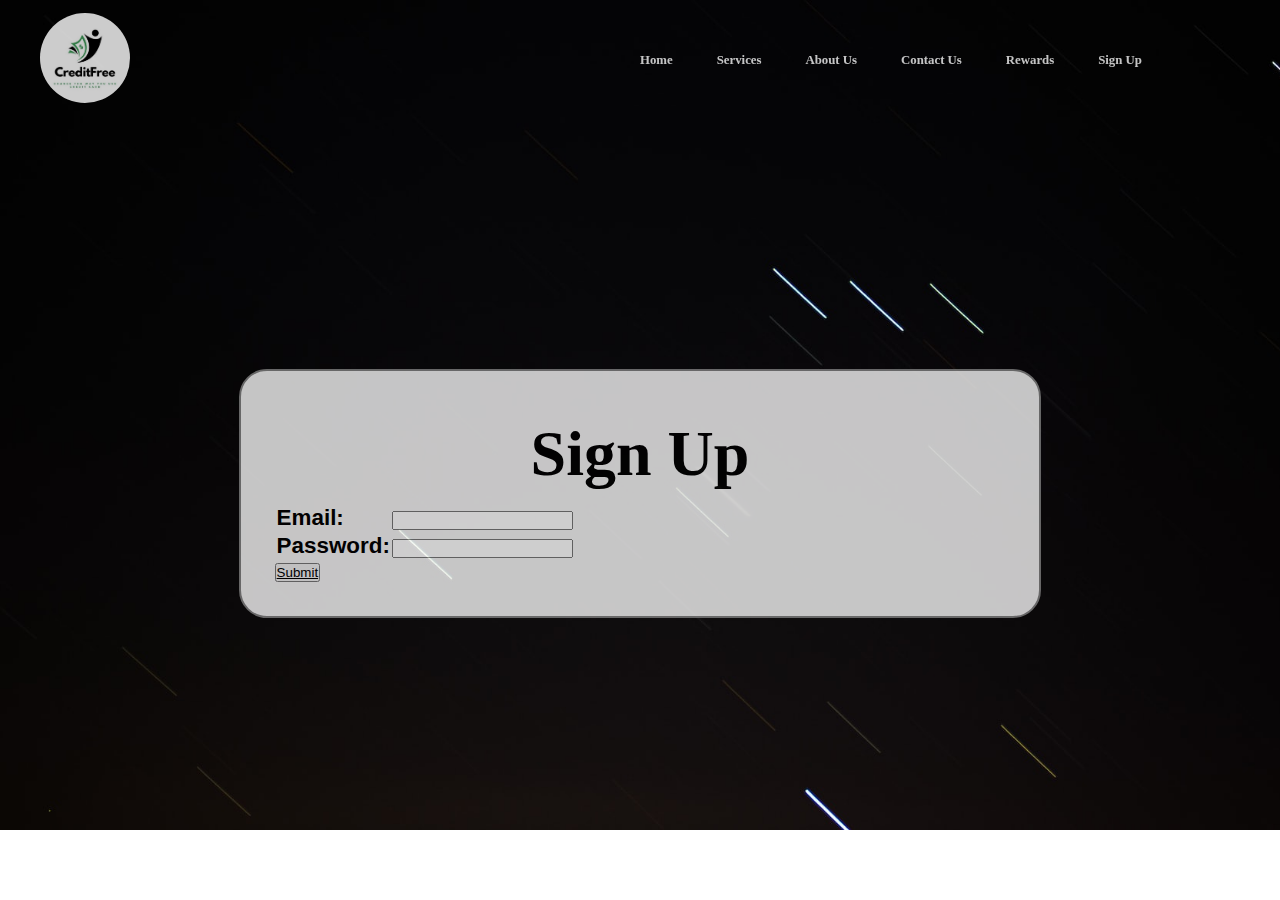
<file: SignUp.html>
<!DOCTYPE html>
<html lang="en">
<head>
    <meta charset="UTF-8">
    <meta http-equiv="X-UA-Compatible" content="IE=edge">
    <meta name="viewport" content="width=device-width, initial-scale=1.0">
    <title>SignUp | CreditFree.com</title>
    <link rel="stylesheet" href="style.css">
    <link rel="preconnect" href="https://fonts.googleapis.com">
    <link rel="preconnect" href="https://fonts.gstatic.com" crossorigin>
    <link href="https://fonts.googleapis.com/css2?family=Quicksand:wght@700&display=swap" rel="stylesheet">
</head>
<body style="background-image: url(alex-bierwagen-5tW1ca0Zq18-unsplash.jpg);">
    
    <nav id="navbar">
        <div id="logo">
            <a href="index.html"><img src="mylogo.jpg" alt="Creditfree.com" width="100"></a>
        </div>
        <marquee width="35%"></marquee>
        <ul><li class="item" style="font-family: verdana;"><a href="index.html" target="blank"><strong>Home</strong> </a></li>
        <li class="item" style="font-family: verdana;"><a href="services_credifree.html"
                target="_blank"><strong>Services</strong> </a></li>
        <li class="item" style="font-family: verdana;"><a href="about_us_creditfree.html" target="blank"><strong>About
                    Us</strong></a></li>
        <li class="item" style="font-family: verdana;"><a href="contacts_creditfree.html" target="blank"><strong>Contact
                    Us</strong> </a></li>
        <li class="item" style="font-family: verdana;"><a href="Rewards.html" target="blank"><strong>Rewards</strong></a></li>
        <li class="item" style="font-family: verdana;"><a href="SignUp.html" target="blank"><strong>Sign Up</strong></a></li>
    </nav>
    <br><br>
    <section id="sign">
        <div class="box">
            <h1 class="h-primary"><strong>Sign Up</strong></h1>
            <form>
                <table>
                    <tr>
                        <td><strong>Email:</strong></td> 
                        <td><input type="email" name="myEmail"></td>
                    </tr>
                 
                <tr>
                    <td><strong>Password:</strong></td>
                    <td><input type="password" name="myPass"></td>
                </tr>
                    
                </div>
                <tr>
                    
                </tr>
                </div>
            </table>
            </form>
            <button><a href="kyc.html" style="color: black;">Submit</a></button>
        </div>
    </section>
</body>
</html>
</file>
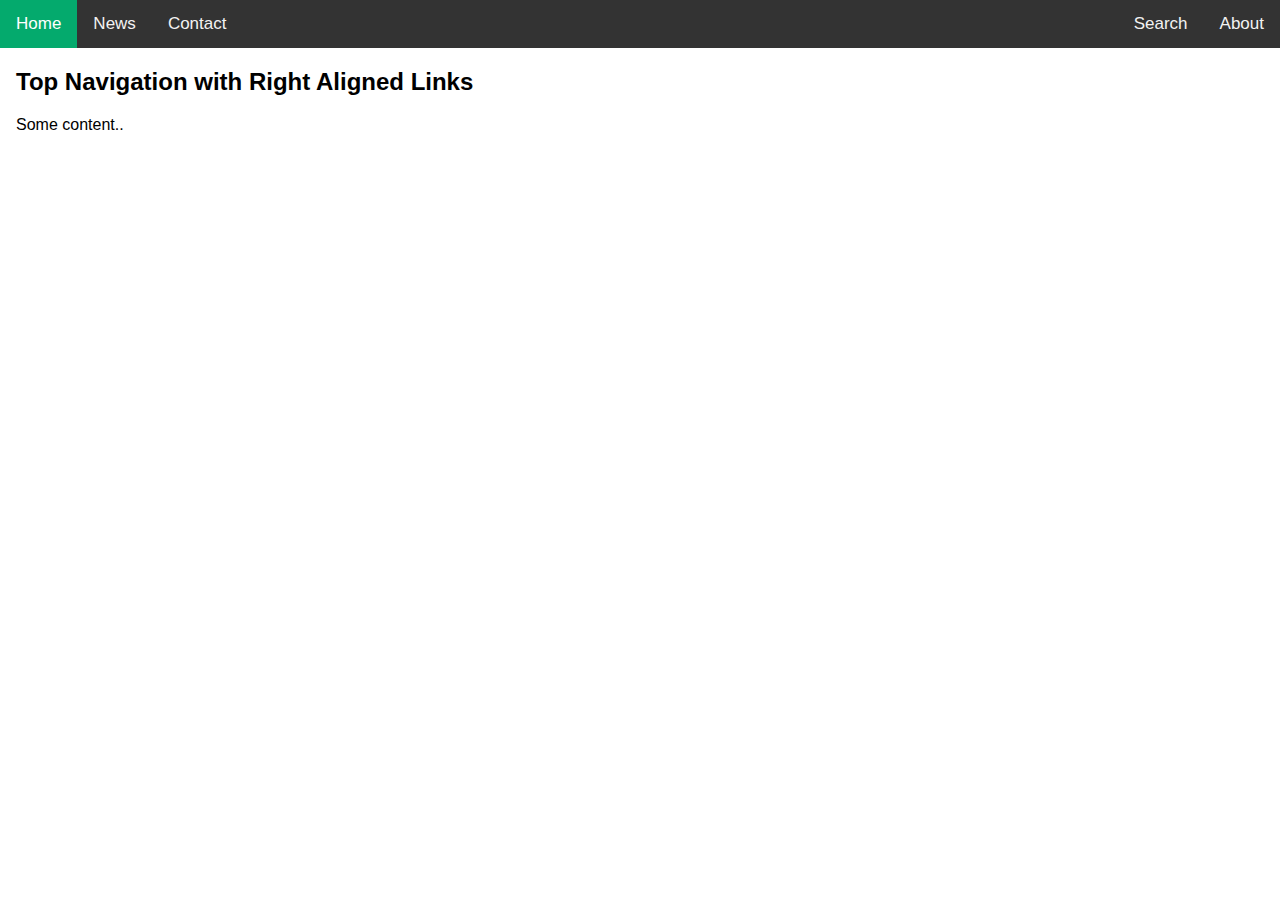
<file: xyz.html>
<!DOCTYPE html>
<html>

<head>
    <meta name="viewport" content="width=device-width, initial-scale=1">
    <style>
        body {
            margin: 0;
            font-family: Arial, Helvetica, sans-serif;
        }

        .topnav {
            overflow: hidden;
            background-color: #333;
        }

        .topnav a {
            float: left;
            color: #f2f2f2;
            text-align: center;
            padding: 14px 16px;
            text-decoration: none;
            font-size: 17px;
        }

        .topnav a:hover {
            background-color: #ddd;
            color: black;
        }

        .topnav a.active {
            background-color: #04AA6D;
            color: white;
        }

        .topnav-right {
            float: right;
        }
    </style>
</head>

<body>

    <div class="topnav">
        <a class="active" href="#home">Home</a>
        <a href="#news">News</a>
        <a href="#contact">Contact</a>
        <div class="topnav-right">
            <a href="#search">Search</a>
            <a href="#about">About</a>
        </div>
    </div>

    <div style="padding-left:16px">
        <h2>Top Navigation with Right Aligned Links</h2>
        <p>Some content..</p>
    </div>

</body>

</html>
</file>
<file: style.css>
*{
    margin: 0;
    padding: 0;
}
body{
    background-size: cover;
    background-repeat: no-repeat;
    opacity: 0.8;
}
/*CSS VARIABLES*/
:root{
    --navbar-height: 59px;
}
/*NAVIGATION BAR*/
#navbar{
    display: flex;
    align-items: center;
}
#navbar ::before {
    content: "";
    background-color: black;
    position: absolute;
    height: 70%;
    width: 100%;
    z-index: -1;
    opacity: 0.1;
}

/* logo and image */ 
#logo{
    margin: 10px 34px;
}
#logo img{
    height: 90px;
    width: 90px;
    margin: 3px 6px;
    border-radius: 50vw;
}

/* Listing style */
#navbar{
    position: relative;
}
#navbar {
    display: relative;
}
#navbar ul{
    display: flex;
}
#navbar ::before {
    content: "";
    /* background-color: whitesmoke; */
    position: absolute;
    height: 70%;
    width: 100%;
    z-index: -1;
    opacity: 0.0;
}
#navbar ul li{
    list-style: none;
    font-size: 1.0vw;
}
#navbar ul li a{
    color: whitesmoke;
    display: block;
    padding: 3px 22px;
    border-radius: 20px;
    text-decoration: none;
    border: 0px;
}
#navbar ul li a:hover {
    color: white;
    display: block;
    padding: 3px 22px;
    border-radius: 20px;
    /* background-color: white; */
    border: 3px solid whitesmoke;
}

/* Home Section  */
#home{
    display: flex;
    flex-direction: column;
    padding: 3px 200px; 
    height: 450px;
    justify-content: center;
    align-items: center;
}
/* #home::before {
    content: "";
    background-image: url(kenny-eliason-maJDOJSmMoo-unsplash.jpg) ;
    position: absolute;
    height: 100%;
    width: 100%;
    z-index: -1;
    opacity: 0.8;
} */
#home h1{
    color: white;
    text-align: center;
    font-size: 5vw;
}
#home p {
    color: whitesmoke;
    font-size: 2.4vw;
    text-align: center; 
    width: 70%;
}

/* services */
#services{
    margin: 34px;
    display: flex;
}
#services .box{
    border: 2px solid grey;
    padding: 34px;
    margin: 3px 6px;
    border-radius: 28px;
    background:whitesmoke;
}
#services .box2 img{
    height: 180px;
    margin: auto;
    display: block;
}

#services .box2 {
    border: 2px solid grey;
    padding: 34px;
    margin: 3px 6px;
    border-radius: 28px;
    background: whitesmoke;
    width: 100%;
}
#services .box2 img {
    height: 180px;
    margin: auto;
    display: block;
}
#services .box3 {
    border: 2px solid grey;
    padding: 34px;
    margin: 3px 6px;
    border-radius: 28px;
    background: whitesmoke;
    width: 50%;
}
#services .box4  {
    border: 2px solid grey;
    padding: 34px;
    margin: 3px 6px;
    border-radius: 28px;
    background: whitesmoke;
    width: 100%;
}

#services .box4 img {
    height: 120px;
    margin: auto;
    display: block;
}

#services .box img {
    height: 180px;
    margin: auto;
    display: block;
}

/* compare and pay */
#Compare {
    margin: 34px;
    display: flex;
}

#Compare .box {
    border: 1px solid whitesmoke;
    padding: 34px;
    margin: 3px 6px;
    width: 20%;
    border-radius: 28px;
    
}

#Compare .box img {
    height: 100px;
    width: 100px;
    margin: auto;
    display: block;
}

#Compare .box1 {
    border: 1px solid whitesmoke;
    padding: 34px;
    margin: 3px 6px;
    width: 30%;
    border-radius: 28px;

}

#Compare .box1 img {
    height: 100px;
    width: 100px;
    margin: auto;
    display: block;
}

#Compare .box2 {
    border: 1px solid whitesmoke;
    padding: 34px;
    margin: 3px 6px;
    width: 100%;
    border-radius: 28px;

}

#Compare .box2 img {
    height: 370px;
    width: 500px;
    margin: auto;
    display: block;
}

/* about us */
/* #about::before {
    content: "";
    background: url(markus-winkler-ahjzVINkuCs-unsplash.jpg);
    position: absolute;
    height: 100%;
    width: 100%;
    z-index: -1;
    opacity: 0.8;
} */
#about h1 {
    color: whitesmoke;
    text-align: center;
    font-size: 3.5vw;
}
#about p {
    color: whitesmoke;
    font-size: 2vw;
    text-align: center;
    padding: 80px;
}
/* contact us */
/* #contact::before {
    content: "";
    background: url(cytonn-photography-n95VMLxqM2I-unsplash.jpg);
    position: absolute;
    height: 100%;
    width: 100%;
    z-index: -1;
    opacity: 0.8;
} */

#contact h1 {
    font-family: raleway;
    color: whitesmoke;
    text-align: center;
    font-size: 4.0rem;
}

#contact p {
    font-family: raleway;
    color: whitesmoke;
    text-align: center;
    font-size: 2.0rem;
}
/* Sign Up */
#sign {
    display: flex;
    flex-direction: column;
    padding: 3px 200px;
    height: 600px;
    justify-content: center;
    align-items: center;
}

/* #sign::before {
    content: "";
    background: url(syed-hussaini-HlLno-CSbq8-unsplash.jpg);
    position: absolute;
    height: 100%;
    width: 100%;
    z-index: -1;
    opacity: 0.8;
} */

#sign h1 {
    color: black;
    text-align: center;
}

#sign p {
    color: black;
    text-align: center;
    font-size: 1.4rem;
}
#sign {
    margin: 34px;
    display: flex;
}

#sign .box {
    border: 2px solid grey;
    padding: 34px;
    margin: 3px 6px;
    border-radius: 28px;
    background: whitesmoke;
    width: 90%;
}

#sign .box img {
    height: 10px;
    margin: auto;
    display: block;
}

#sign form{
    font-family: arial;
    font-size: 1.4rem;
}


/* Financial Learning */
#home {
    display: flex;
    flex-direction: column;
    padding: 3px 200px;
    height: 450px;
    justify-content: center;
    align-items: center;
}

#finlearn p {
    color: whitesmoke;
    font-size: 1.5vw;
    text-align: left;
    padding: 20px;
}
#finlearn h2 {
    color: whitesmoke;
    text-align: center;
    font-size: 2.2vw;
    padding: 10px;
}
#finlearn h1 {
    color: whitesmoke;
    text-align: center;
    font-size: 4.5vw;
    padding: 10px;
}
/* utility classes */
.h-primary{
    color: whitesmoke;
    font-size: 4.0rem;
    padding: 12px;
}
.h-primary1{
    color: whitesmoke;
    font-size: 2.5rem;
    padding: 12px;
}
.h-primary3 {
    color: whitesmoke;
    font-size: 2.5rem;
    padding: 2px;
}
.h-secondary{
    font-size: 2.4rem;
    padding: 12px;
}
.btn{
    padding: 6px 20px;
    border: 2.5px solid black;
    background-color: white;
    color: white;
    margin: 17px;
    font-size: 1.2rem;
    border-radius: 10px;
    cursor: pointer;
}
.center{
    text-align: center;
}

#marquee{
    color: whitesmoke;
    width: 100%;
}
.blink {
    animation: blinker 1.5s linear infinite;
    color: red;
    font-family: sans-serif;
}

@keyframes blinker {
    50% {
        opacity: 0;
    }
}
/* marquee {
    color: whitesmoke;
    width: 35%;
} */
</file>
